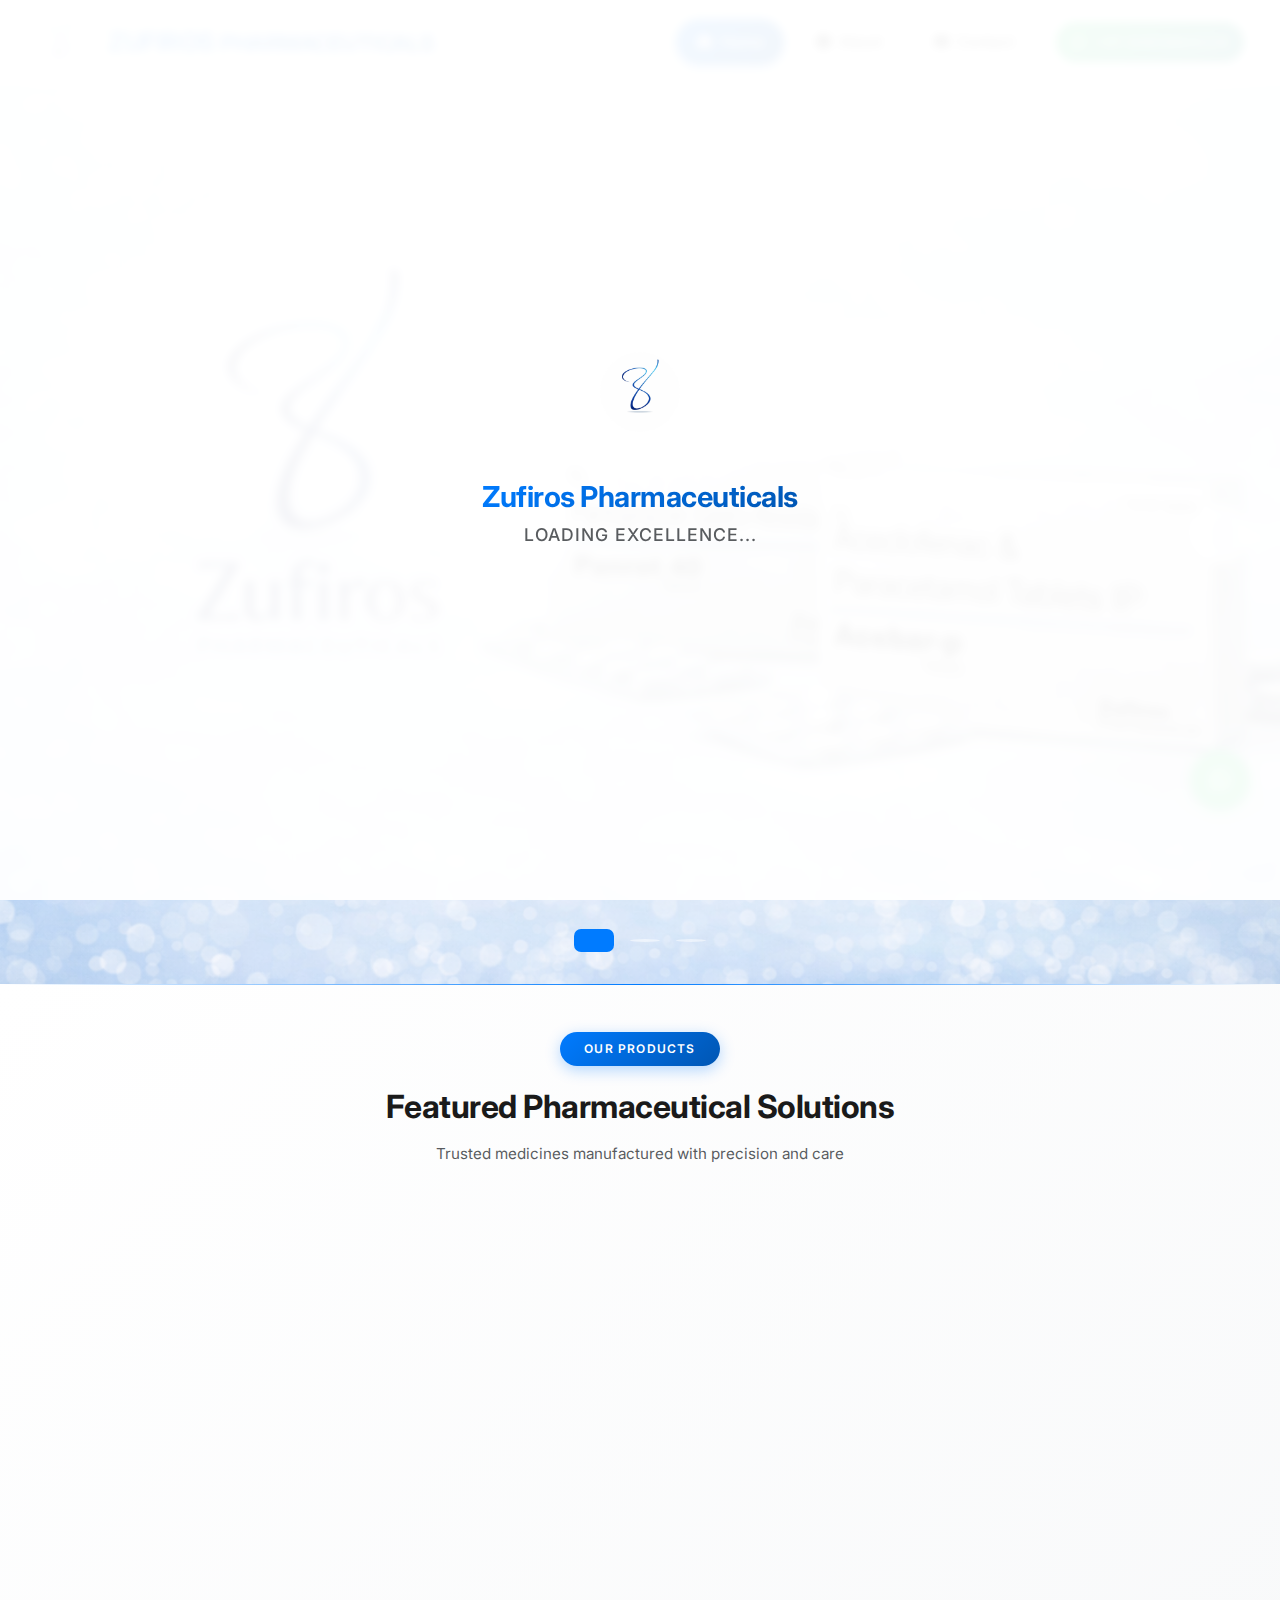
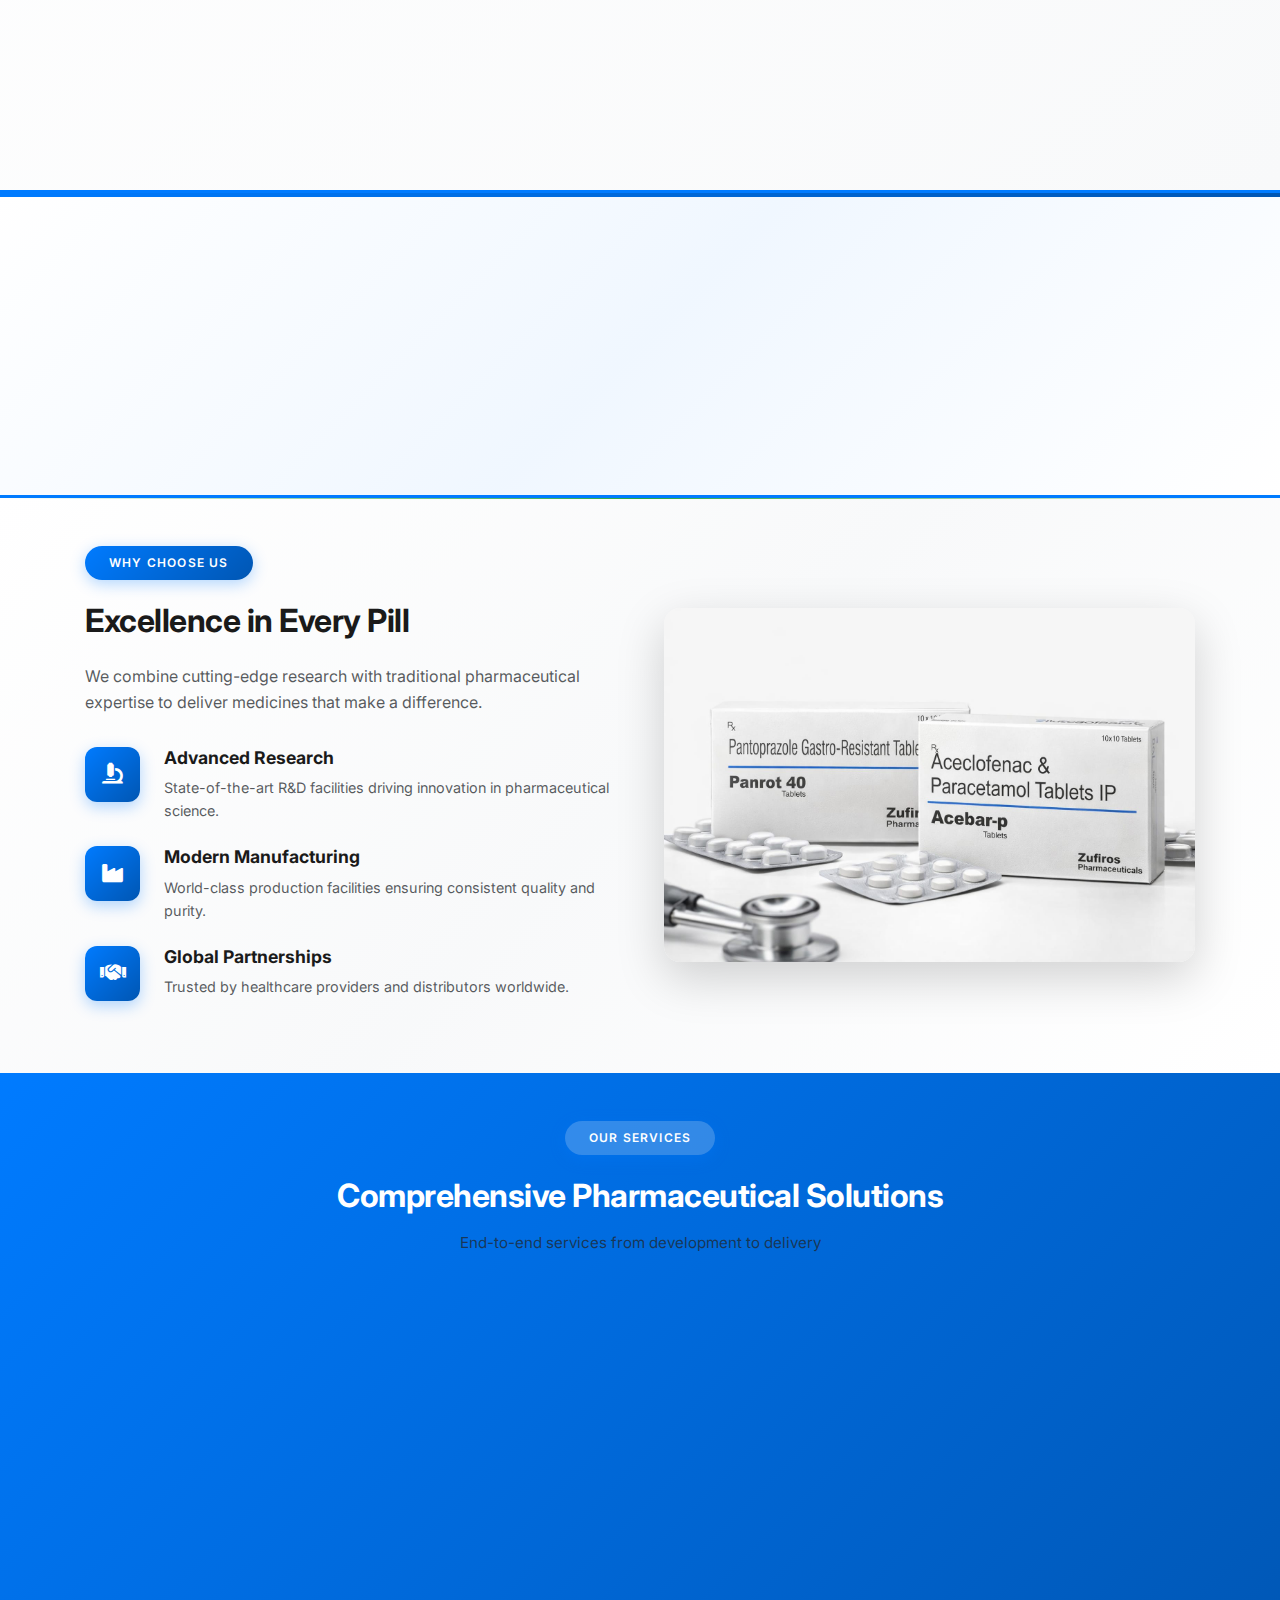
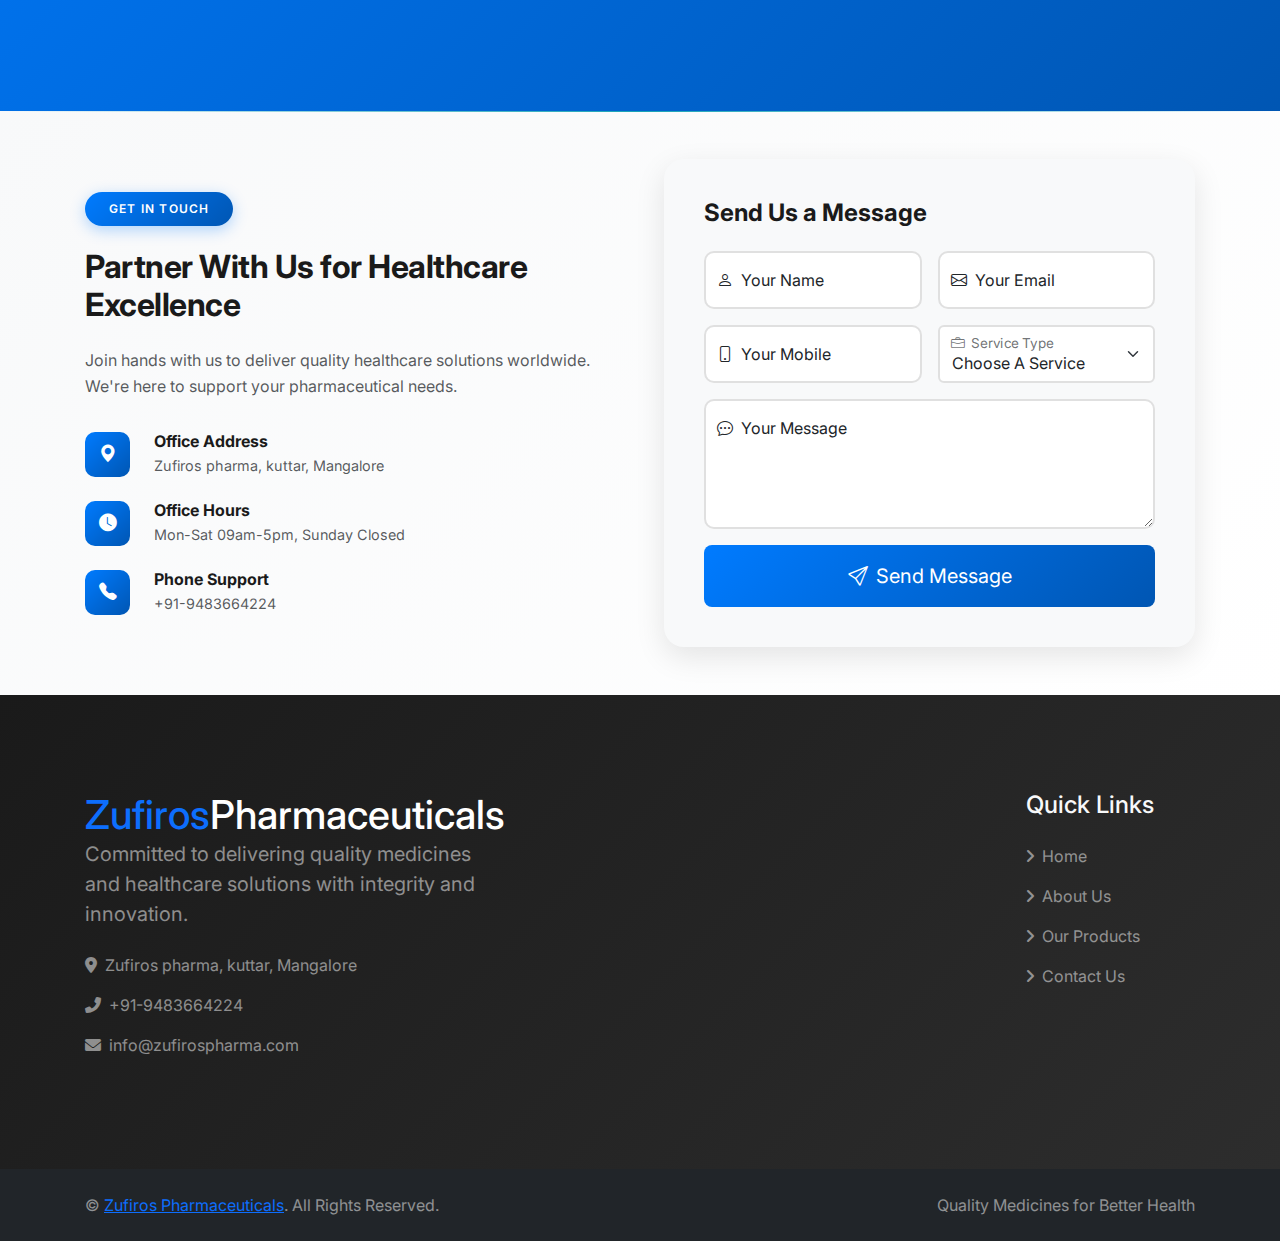
<file: index.html>
<!DOCTYPE html>
<html lang="en">

<head>
  <meta charset="UTF-8">
  <title>Zufiros Pharmaceuticals | Quality Medicines</title>
  <meta name="viewport" content="width=device-width, initial-scale=1">
  <meta name="description"
    content="Zufiros Pharmaceuticals - Your trusted partner for high-quality, affordable medicines. Featuring Zuficlav 625, Acebar-P, and Panrot 40. Committed to global health standards.">
  <meta name="keywords"
    content="pharmaceuticals, medicines, healthcare, quality, innovation, Zuficlav, Acebar-P, Panrot 40, buy medicines, pharma company india">

  <link href="https://fonts.googleapis.com/css2?family=Inter:wght@400;500;600;700&display=swap" rel="stylesheet">
  <link rel="stylesheet" href="https://cdnjs.cloudflare.com/ajax/libs/font-awesome/6.0.0/css/all.min.css">
  <link rel="stylesheet" href="https://cdn.jsdelivr.net/npm/bootstrap-icons@1.10.4/font/bootstrap-icons.css">
  <link href="https://cdn.jsdelivr.net/npm/bootstrap@5.3.2/dist/css/bootstrap.min.css" rel="stylesheet">
  <link rel="stylesheet" href="css/style.css">
  <link rel="icon" href="images/img1.jpg" type="image/x-icon">
</head>

<body>

  <!-- Loading Spinner -->
  <div id="loading-spinner" class="loading-overlay">
    <div class="spinner-container">
      <img src="images/img1.jpg" alt="Zufiros Logo" class="spinner-logo">

      <div class="mt-3">
        <h5 class="text-primary">Zufiros Pharmaceuticals</h5>
        <small class="text-muted">Loading excellence...</small>
      </div>
    </div>
  </div>

  <div id="header-placeholder"></div>

  <!-- HERO CAROUSEL -->
  <div id="heroCarousel" class="carousel slide carousel-fade" data-bs-ride="carousel" data-bs-interval="5000">
    <div class="carousel-indicators">
      <button type="button" data-bs-target="#heroCarousel" data-bs-slide-to="0" class="active" aria-current="true"
        aria-label="Slide 1"></button>
      <button type="button" data-bs-target="#heroCarousel" data-bs-slide-to="1" aria-label="Slide 2"></button>
      <button type="button" data-bs-target="#heroCarousel" data-bs-slide-to="2" aria-label="Slide 3"></button>
    </div>
    <div class="carousel-inner">
      <div class="carousel-item active">
        <img src="images/IM5.png" class="d-block w-100 carousel-image" alt="Quality Medicines">
      </div>
      <div class="carousel-item">
        <img src="images/img22.jpeg" class="d-block w-100 carousel-image" alt="Healthcare Excellence">
      </div>
      <div class="carousel-item">
        <img src="images/imgpanrot.jpeg" class="d-block w-100 carousel-image" alt="Patient Care">
      </div>
    </div>
    <button class="carousel-control-prev" type="button" data-bs-target="#heroCarousel" data-bs-slide="prev">
      <span class="carousel-control-prev-icon" aria-hidden="true"></span>
      <span class="visually-hidden">Previous</span>
    </button>
    <button class="carousel-control-next" type="button" data-bs-target="#heroCarousel" data-bs-slide="next">
      <span class="carousel-control-next-icon" aria-hidden="true"></span>
      <span class="visually-hidden">Next</span>
    </button>
  </div>

  <!-- PRODUCTS -->
  <section id="products" class="products-section py-5">
    <div class="container">
      <div class="section-header text-center mb-5">
        <span class="section-badge">Our Products</span>
        <h2 class="section-title fw-bold mt-3 mb-3">Featured Pharmaceutical Solutions</h2>
        <p class="section-subtitle text-muted">Trusted medicines manufactured with precision and care</p>
      </div>

      <div class="row g-4">
        <div class="col-lg-4 col-md-6">
          <div class="product-card-modern h-100">
            <div class="product-image-wrapper">
              <img src="images/img22.jpeg" class="product-image" alt="Zuficlav 625">
              <div class="product-overlay">
                <span class="product-badge">Best Seller</span>
              </div>
            </div>
            <div class="product-content">
              <h5 class="product-title fw-bold">Zuficlav 625</h5>
              <p class="product-subtitle text-muted">Amoxicillin & Potassium Clavulanate</p>
              <div class="product-features">
                <span class="feature-tag"><i class="fas fa-check-circle me-1"></i>Antibiotic</span>
                <span class="feature-tag"><i class="fas fa-check-circle me-1"></i>WHO-GMP</span>
              </div>
              <a href="about.html#zuficlav" class="product-btn">Learn More <i class="fas fa-arrow-right ms-2"></i></a>
            </div>
          </div>
        </div>

        <div class="col-lg-4 col-md-6">
          <div class="product-card-modern h-100">
            <div class="product-image-wrapper">
              <img src="images/img11.jpeg" class="product-image" alt="Acebar P">
              <div class="product-overlay">
                <span class="product-badge">Popular</span>
              </div>
            </div>
            <div class="product-content">
              <h5 class="product-title fw-bold">Acebar P</h5>
              <p class="product-subtitle text-muted">Aceclofenac & Paracetamol</p>
              <div class="product-features">
                <span class="feature-tag"><i class="fas fa-check-circle me-1"></i>Pain Relief</span>
                <span class="feature-tag"><i class="fas fa-check-circle me-1"></i>Quality Assured</span>
              </div>
              <a href="about.html#acebar" class="product-btn">Learn More <i class="fas fa-arrow-right ms-2"></i></a>
            </div>
          </div>
        </div>

        <div class="col-lg-4 col-md-6">
          <div class="product-card-modern h-100">
            <div class="product-image-wrapper">
              <img src="images/imgpanrot.jpeg" class="product-image" alt="Panrot 40">
              <div class="product-overlay">
                <span class="product-badge">New</span>
              </div>
            </div>
            <div class="product-content">
              <h5 class="product-title fw-bold">Panrot 40</h5>
              <p class="product-subtitle text-muted">Pantoprazole</p>
              <div class="product-features">
                <span class="feature-tag"><i class="fas fa-check-circle me-1"></i>Gastric Care</span>
                <span class="feature-tag"><i class="fas fa-check-circle me-1"></i>Certified</span>
              </div>
              <a href="about.html#panrot" class="product-btn">Learn More <i class="fas fa-arrow-right ms-2"></i></a>
            </div>
          </div>
        </div>
      </div>
    </div>
  </section>

  <!-- TRUST STRIP -->
  <section id="trust" class="trust-strip py-5">
    <div class="container">
      <div class="row text-center g-4">
        <div class="col-md-4 col-sm-6">
          <div class="trust-item">
            <div class="trust-icon-wrapper">
              <i class="fas fa-certificate trust-icon"></i>
            </div>
            <h5 class="fw-bold mt-3 mb-2">WHO-GMP Standards</h5>
            <p class="text-muted mb-0">Global compliance & certification</p>
          </div>
        </div>
        <div class="col-md-4 col-sm-6">
          <div class="trust-item">
            <div class="trust-icon-wrapper">
              <i class="fas fa-shield-alt trust-icon"></i>
            </div>
            <h5 class="fw-bold mt-3 mb-2">Quality Assurance</h5>
            <p class="text-muted mb-0">Multi-level testing & validation</p>
          </div>
        </div>
        <div class="col-md-4 col-sm-6">
          <div class="trust-item">
            <div class="trust-icon-wrapper">
              <i class="fas fa-heartbeat trust-icon"></i>
            </div>
            <h5 class="fw-bold mt-3 mb-2">Patient Safety</h5>
            <p class="text-muted mb-0">Ethical practices & care</p>
          </div>
        </div>
      </div>
    </div>
  </section>




  <!-- WHY CHOOSE US -->
  <section class="why-choose-section py-5">
    <div class="container">
      <div class="row g-5 align-items-center">
        <div class="col-lg-6">
          <span class="section-badge">Why Choose Us</span>
          <h2 class="section-title fw-bold mt-3 mb-4">Excellence in Every Pill</h2>
          <p class="lead text-muted mb-4">We combine cutting-edge research with traditional pharmaceutical expertise to
            deliver medicines that make a difference.</p>

          <div class="feature-list">
            <div class="feature-item mb-4">
              <div class="feature-icon">
                <i class="fas fa-microscope"></i>
              </div>
              <div class="feature-content">
                <h5 class="fw-bold mb-2">Advanced Research</h5>
                <p class="text-muted mb-0">State-of-the-art R&D facilities driving innovation in pharmaceutical science.
                </p>
              </div>
            </div>

            <div class="feature-item mb-4">
              <div class="feature-icon">
                <i class="fas fa-industry"></i>
              </div>
              <div class="feature-content">
                <h5 class="fw-bold mb-2">Modern Manufacturing</h5>
                <p class="text-muted mb-0">World-class production facilities ensuring consistent quality and purity.</p>
              </div>
            </div>

            <div class="feature-item mb-4">
              <div class="feature-icon">
                <i class="fas fa-handshake"></i>
              </div>
              <div class="feature-content">
                <h5 class="fw-bold mb-2">Global Partnerships</h5>
                <p class="text-muted mb-0">Trusted by healthcare providers and distributors worldwide.</p>
              </div>
            </div>
          </div>
        </div>

        <div class="col-lg-6">
          <div class="why-choose-image">
            <img src="images/img4.jpeg" alt="Why Choose Us" class="img-fluid rounded-4 shadow-lg">

          </div>
        </div>
      </div>
    </div>
  </section>

  <!-- SERVICES -->
  <section id="services" class="services-section py-5">
    <div class="container">
      <div class="section-header text-center mb-5">
        <span class="section-badge">Our Services</span>
        <h2 class="section-title fw-bold mt-3 mb-3">Comprehensive Pharmaceutical Solutions</h2>
        <p class="section-subtitle text-muted">End-to-end services from development to delivery</p>
      </div>
      <div class="row g-4">
        <div class="col-lg-3 col-md-6">
          <div class="service-card-modern">
            <div class="service-icon-wrapper">
              <i class="bi bi-capsule-pill"></i>
            </div>
            <h5 class="service-title fw-bold mt-4 mb-3">Product Development</h5>
            <p class="service-description text-muted mb-4">Innovative formulation and drug development services with
              cutting-edge research.</p>
            <a class="service-link" href="about.html">Learn More <i class="bi bi-arrow-right ms-2"></i></a>
          </div>
        </div>
        <div class="col-lg-3 col-md-6">
          <div class="service-card-modern">
            <div class="service-icon-wrapper">
              <i class="bi bi-shield-check"></i>
            </div>
            <h5 class="service-title fw-bold mt-4 mb-3">Quality Assurance</h5>
            <p class="service-description text-muted mb-4">Rigorous testing and compliance with international quality
              standards.</p>
            <a class="service-link" href="about.html">Learn More <i class="bi bi-arrow-right ms-2"></i></a>
          </div>
        </div>
        <div class="col-lg-3 col-md-6">
          <div class="service-card-modern">
            <div class="service-icon-wrapper">
              <i class="bi bi-truck"></i>
            </div>
            <h5 class="service-title fw-bold mt-4 mb-3">Global Distribution</h5>
            <p class="service-description text-muted mb-4">Reliable supply chain and worldwide distribution network.</p>
            <a class="service-link" href="contact.html">Learn More <i class="bi bi-arrow-right ms-2"></i></a>
          </div>
        </div>
        <div class="col-lg-3 col-md-6">
          <div class="service-card-modern">
            <div class="service-icon-wrapper">
              <i class="bi bi-headset"></i>
            </div>
            <h5 class="service-title fw-bold mt-4 mb-3">24/7 Support</h5>
            <p class="service-description text-muted mb-4">Round-the-clock support for healthcare professionals and
              partners.</p>
            <a class="service-link" href="contact.html">Learn More <i class="bi bi-arrow-right ms-2"></i></a>
          </div>
        </div>
      </div>
    </div>
  </section>

  <!-- CONTACT SECTION -->
  <section class="contact-section py-5">
    <div class="container">
      <div class="row g-5 align-items-center">
        <div class="col-lg-6">
          <span class="section-badge">Get In Touch</span>
          <h2 class="section-title fw-bold mt-3 mb-4">Partner With Us for Healthcare Excellence</h2>
          <p class="lead text-muted mb-4">Join hands with us to deliver quality healthcare solutions worldwide. We're
            here to support your pharmaceutical needs.</p>

          <div class="contact-info-list">
            <div class="contact-info-item mb-4">
              <div class="contact-icon-wrapper">
                <i class="bi bi-geo-alt-fill"></i>
              </div>
              <div class="contact-info-content">
                <h6 class="fw-bold mb-1">Office Address</h6>
                <p class="text-muted mb-0">Zufiros pharma, kuttar, Mangalore</p>
              </div>
            </div>

            <div class="contact-info-item mb-4">
              <div class="contact-icon-wrapper">
                <i class="bi bi-clock-fill"></i>
              </div>
              <div class="contact-info-content">
                <h6 class="fw-bold mb-1">Office Hours</h6>
                <p class="text-muted mb-0">Mon-Sat 09am-5pm, Sunday Closed</p>
              </div>
            </div>

            <div class="contact-info-item">
              <div class="contact-icon-wrapper">
                <i class="bi bi-telephone-fill"></i>
              </div>
              <div class="contact-info-content">
                <h6 class="fw-bold mb-1">Phone Support</h6>
                <p class="text-muted mb-0">+91-9483664224</p>
              </div>
            </div>
          </div>
        </div>

        <div class="col-lg-6">
          <div class="contact-form-wrapper">
            <h3 class="fw-bold mb-4">Send Us a Message</h3>
            <form id="contactFormMain" class="contact-form">
              <div class="row g-3">
                <div class="col-md-6">
                  <div class="form-floating">
                    <input type="text" class="form-control" id="name" placeholder="Your Name" required>
                    <label for="name"><i class="bi bi-person me-2"></i>Your Name</label>
                  </div>
                </div>
                <div class="col-md-6">
                  <div class="form-floating">
                    <input type="email" class="form-control" id="mail" placeholder="Your Email" required>
                    <label for="mail"><i class="bi bi-envelope me-2"></i>Your Email</label>
                  </div>
                </div>
                <div class="col-md-6">
                  <div class="form-floating">
                    <input type="tel" class="form-control" id="mobile" placeholder="Your Mobile" required>
                    <label for="mobile"><i class="bi bi-phone me-2"></i>Your Mobile</label>
                  </div>
                </div>
                <div class="col-md-6">
                  <div class="form-floating">
                    <select class="form-select" id="service" required>
                      <option value="">Choose A Service</option>
                      <option>Product Inquiry</option>
                      <option>Partnership</option>
                      <option>Support</option>
                      <option>Other</option>
                    </select>
                    <label for="service"><i class="bi bi-briefcase me-2"></i>Service Type</label>
                  </div>
                </div>
                <div class="col-12">
                  <div class="form-floating">
                    <textarea class="form-control" placeholder="Leave a message here" id="message" style="height: 130px"
                      required></textarea>
                    <label for="message"><i class="bi bi-chat-dots me-2"></i>Your Message</label>
                  </div>
                </div>
                <div class="col-12">
                  <button class="btn btn-primary btn-lg w-100 py-3" type="submit">
                    <i class="bi bi-send me-2"></i>Send Message
                  </button>
                </div>
              </div>
            </form>
          </div>
        </div>
      </div>
    </div>
  </section>

  <div id='footer-placeholder'></div>

  <!-- Floating WhatsApp Button -->
  <a href="https://wa.me/919483664224?text=Hello%20Zufiros%20Pharmaceuticals" target="_blank" class="whatsapp-float">
    <i class="fab fa-whatsapp"></i>
  </a>

  <script src='https://cdn.jsdelivr.net/npm/bootstrap@5.3.2/dist/js/bootstrap.bundle.min.js'></script>
  <script src='js/script.js'></script>
</body>

</html>
</file>
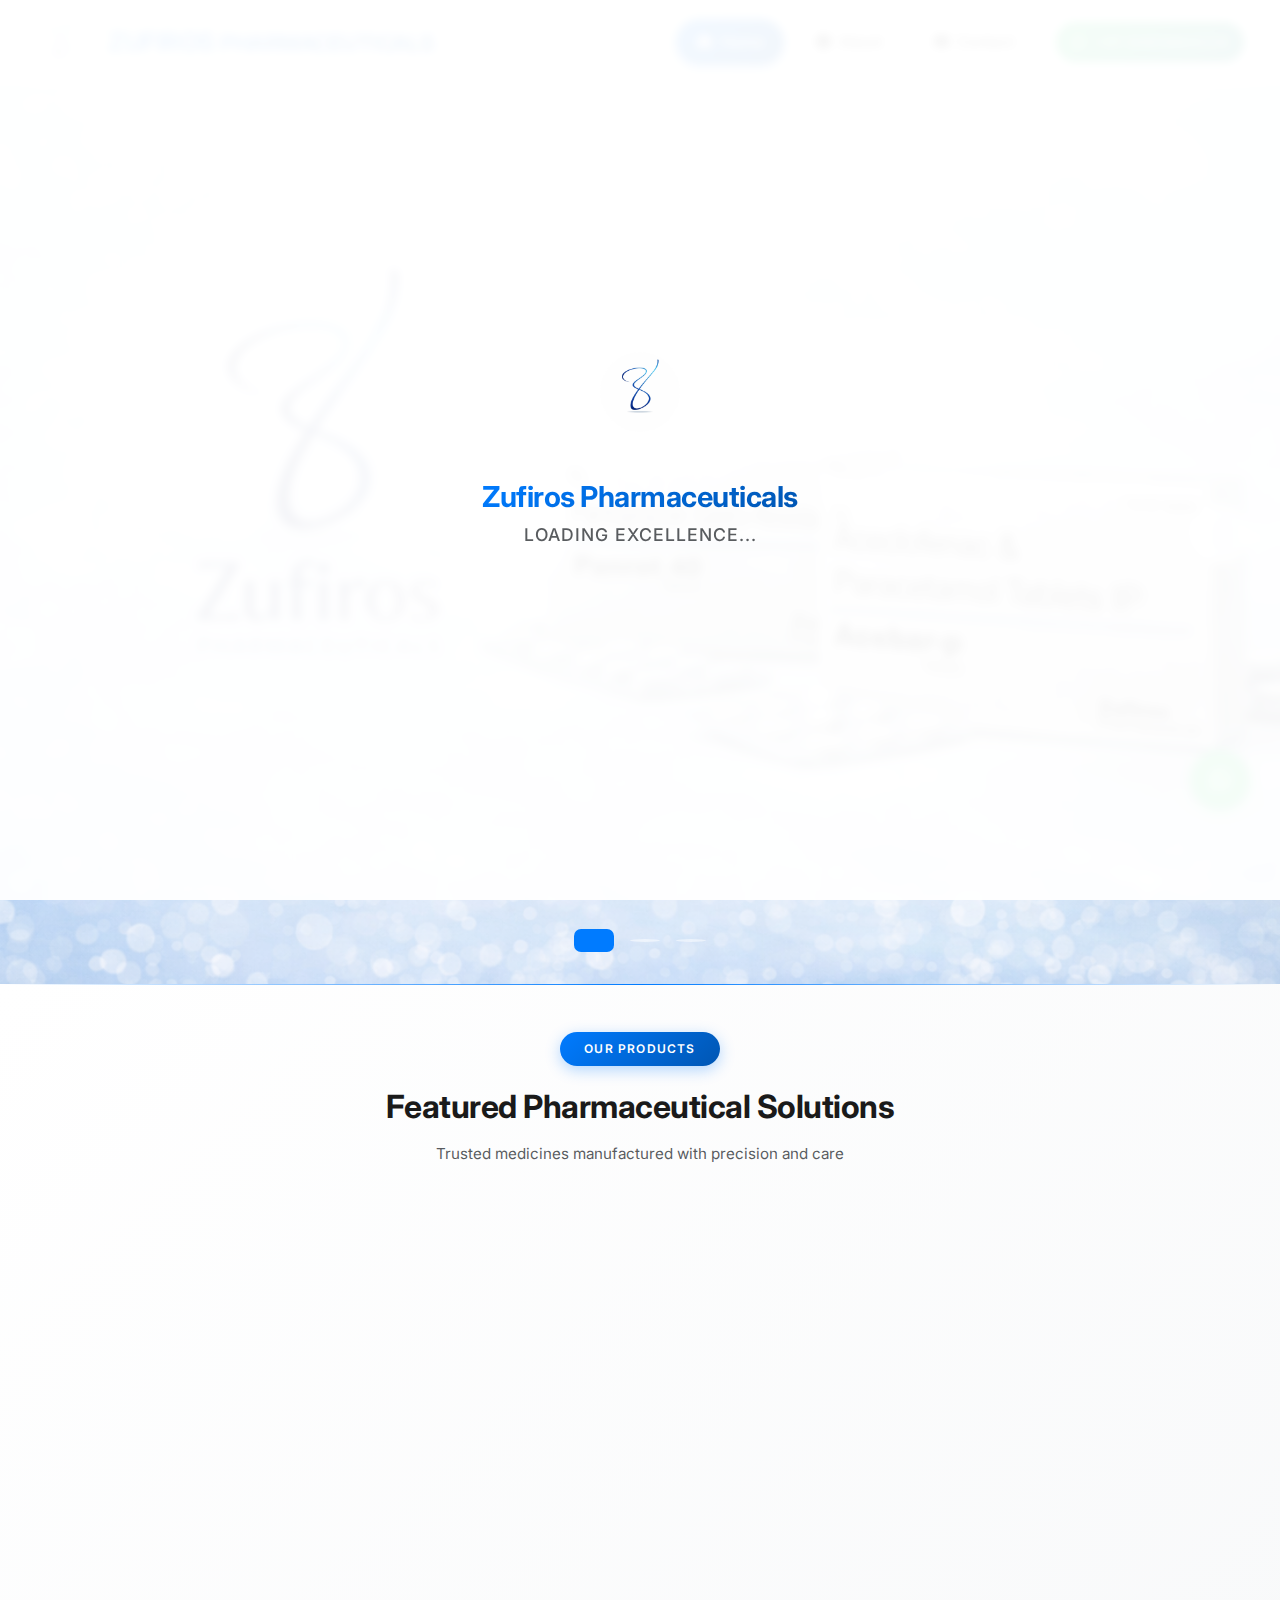
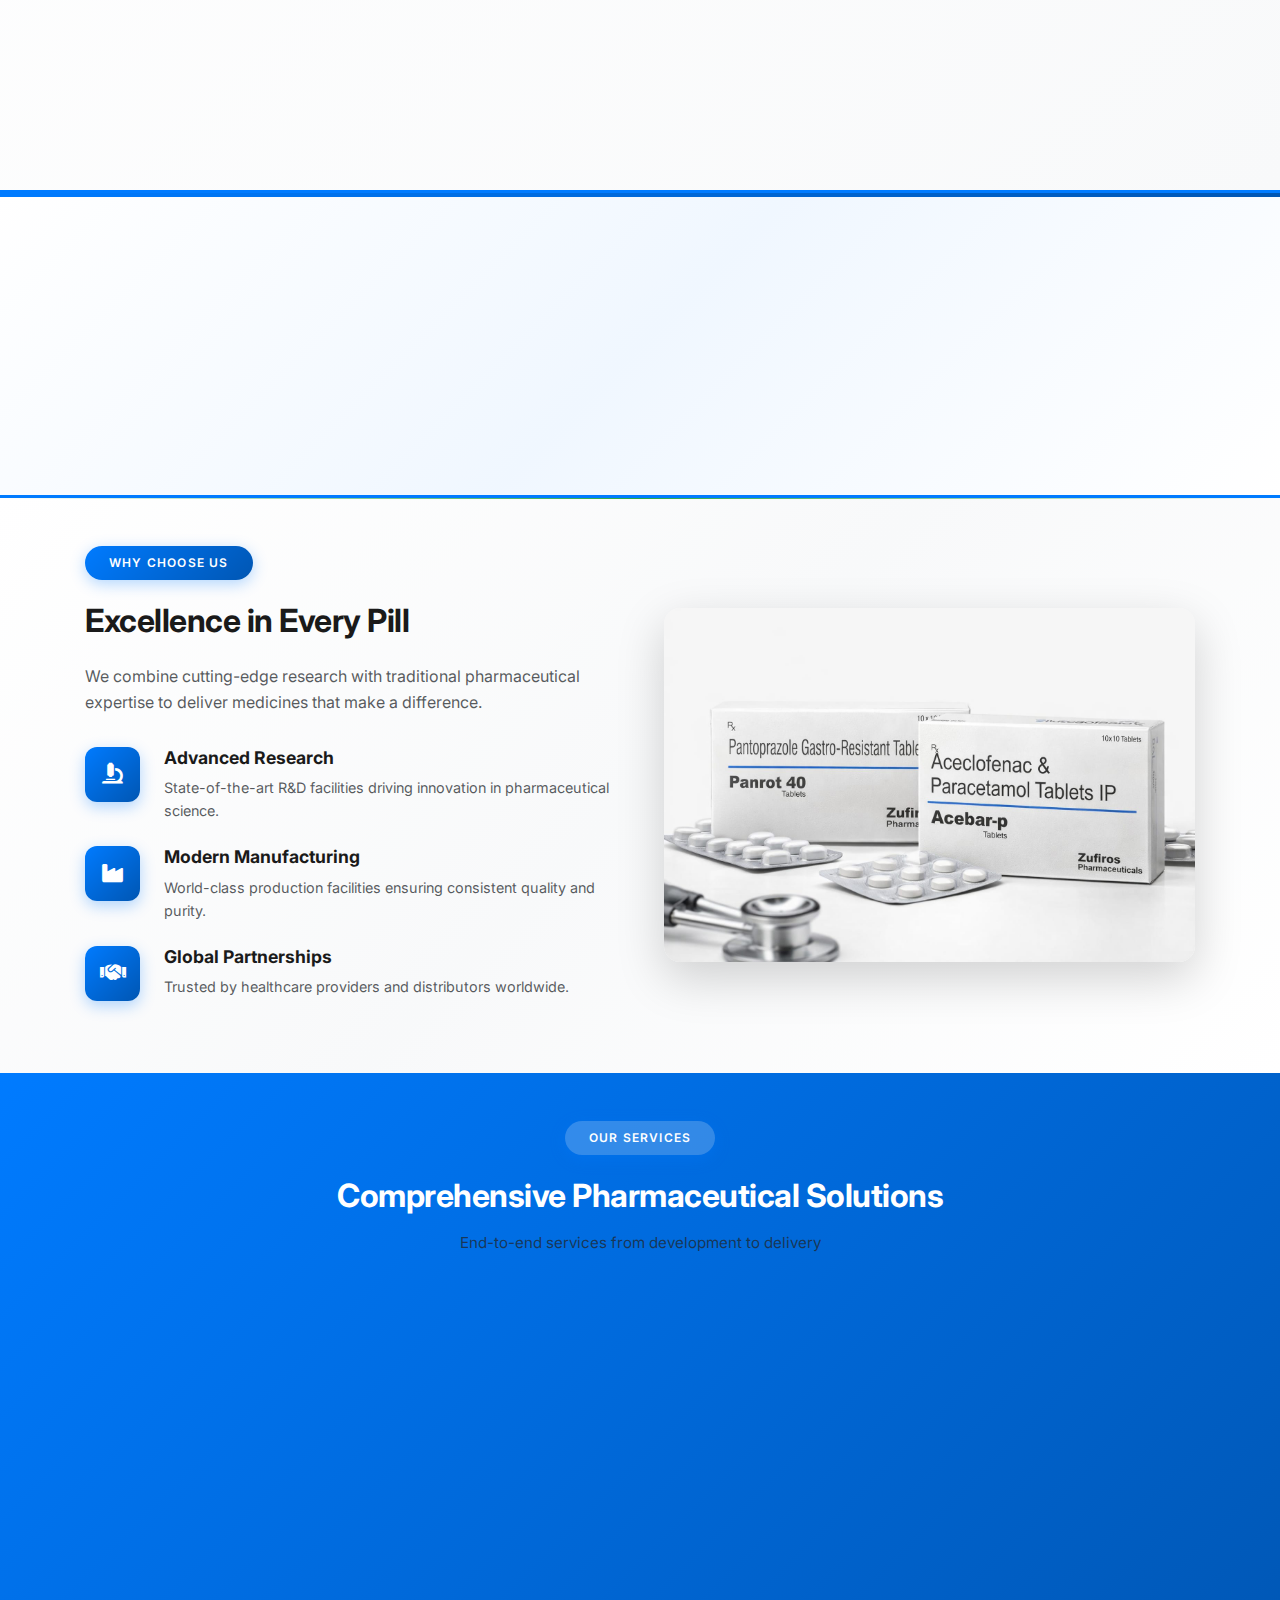
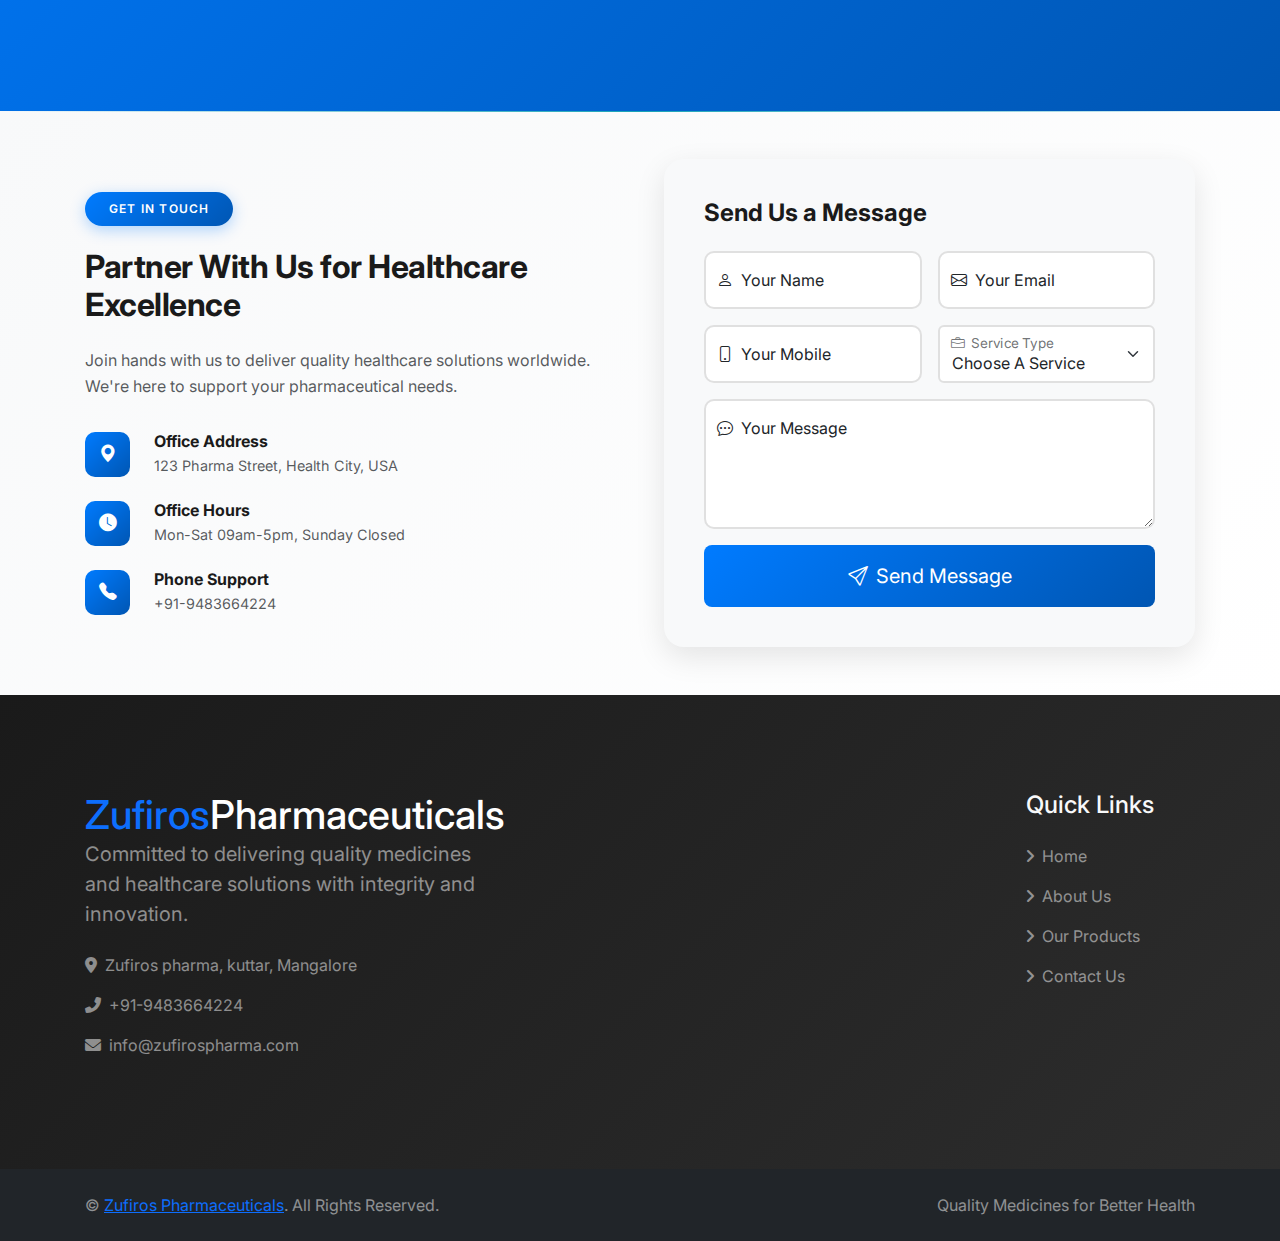
<file: zufiros-pharma/index.html>
<!DOCTYPE html>
<html lang="en">

<head>
  <meta charset="UTF-8">
  <title>Zufiros Pharmaceuticals | Quality Medicines</title>
  <meta name="viewport" content="width=device-width, initial-scale=1">
  <meta name="description"
    content="Zufiros Pharmaceuticals - Your trusted partner for high-quality, affordable medicines. Featuring Zuficlav 625, Acebar-P, and Panrot 40. Committed to global health standards.">
  <meta name="keywords"
    content="pharmaceuticals, medicines, healthcare, quality, innovation, Zuficlav, Acebar-P, Panrot 40, buy medicines, pharma company india">

  <link href="https://fonts.googleapis.com/css2?family=Inter:wght@400;500;600;700&display=swap" rel="stylesheet">
  <link rel="stylesheet" href="https://cdnjs.cloudflare.com/ajax/libs/font-awesome/6.0.0/css/all.min.css">
  <link rel="stylesheet" href="https://cdn.jsdelivr.net/npm/bootstrap-icons@1.10.4/font/bootstrap-icons.css">
  <link href="https://cdn.jsdelivr.net/npm/bootstrap@5.3.2/dist/css/bootstrap.min.css" rel="stylesheet">
  <link rel="stylesheet" href="css/style.css">
  <link rel="icon" href="images/img1.jpg" type="image/x-icon">
</head>

<body>

  <!-- Loading Spinner -->
  <div id="loading-spinner" class="loading-overlay">
    <div class="spinner-container">
      <img src="images/img1.jpg" alt="Zufiros Logo" class="spinner-logo">

      <div class="mt-3">
        <h5 class="text-primary">Zufiros Pharmaceuticals</h5>
        <small class="text-muted">Loading excellence...</small>
      </div>
    </div>
  </div>

  <div id="header-placeholder"></div>

  <!-- HERO CAROUSEL -->
  <div id="heroCarousel" class="carousel slide carousel-fade" data-bs-ride="carousel" data-bs-interval="5000">
    <div class="carousel-indicators">
      <button type="button" data-bs-target="#heroCarousel" data-bs-slide-to="0" class="active" aria-current="true"
        aria-label="Slide 1"></button>
      <button type="button" data-bs-target="#heroCarousel" data-bs-slide-to="1" aria-label="Slide 2"></button>
      <button type="button" data-bs-target="#heroCarousel" data-bs-slide-to="2" aria-label="Slide 3"></button>
    </div>
    <div class="carousel-inner">
      <div class="carousel-item active">
        <img src="images/IM5.png" class="d-block w-100 carousel-image" alt="Quality Medicines">
      </div>
      <div class="carousel-item">
        <img src="images/img22.jpeg" class="d-block w-100 carousel-image" alt="Healthcare Excellence">
      </div>
      <div class="carousel-item">
        <img src="images/imgpanrot.jpeg" class="d-block w-100 carousel-image" alt="Patient Care">
      </div>
    </div>
    <button class="carousel-control-prev" type="button" data-bs-target="#heroCarousel" data-bs-slide="prev">
      <span class="carousel-control-prev-icon" aria-hidden="true"></span>
      <span class="visually-hidden">Previous</span>
    </button>
    <button class="carousel-control-next" type="button" data-bs-target="#heroCarousel" data-bs-slide="next">
      <span class="carousel-control-next-icon" aria-hidden="true"></span>
      <span class="visually-hidden">Next</span>
    </button>
  </div>

  <!-- PRODUCTS -->
  <section id="products" class="products-section py-5">
    <div class="container">
      <div class="section-header text-center mb-5">
        <span class="section-badge">Our Products</span>
        <h2 class="section-title fw-bold mt-3 mb-3">Featured Pharmaceutical Solutions</h2>
        <p class="section-subtitle text-muted">Trusted medicines manufactured with precision and care</p>
      </div>

      <div class="row g-4">
        <div class="col-lg-4 col-md-6">
          <div class="product-card-modern h-100">
            <div class="product-image-wrapper">
              <img src="images/img22.jpeg" class="product-image" alt="Zuficlav 625">
              <div class="product-overlay">
                <span class="product-badge">Best Seller</span>
              </div>
            </div>
            <div class="product-content">
              <h5 class="product-title fw-bold">Zuficlav 625</h5>
              <p class="product-subtitle text-muted">Amoxicillin & Potassium Clavulanate</p>
              <div class="product-features">
                <span class="feature-tag"><i class="fas fa-check-circle me-1"></i>Antibiotic</span>
                <span class="feature-tag"><i class="fas fa-check-circle me-1"></i>WHO-GMP</span>
              </div>
              <a href="about.html#zuficlav" class="product-btn">Learn More <i class="fas fa-arrow-right ms-2"></i></a>
            </div>
          </div>
        </div>

        <div class="col-lg-4 col-md-6">
          <div class="product-card-modern h-100">
            <div class="product-image-wrapper">
              <img src="images/img11.jpeg" class="product-image" alt="Acebar P">
              <div class="product-overlay">
                <span class="product-badge">Popular</span>
              </div>
            </div>
            <div class="product-content">
              <h5 class="product-title fw-bold">Acebar P</h5>
              <p class="product-subtitle text-muted">Aceclofenac & Paracetamol</p>
              <div class="product-features">
                <span class="feature-tag"><i class="fas fa-check-circle me-1"></i>Pain Relief</span>
                <span class="feature-tag"><i class="fas fa-check-circle me-1"></i>Quality Assured</span>
              </div>
              <a href="about.html#acebar" class="product-btn">Learn More <i class="fas fa-arrow-right ms-2"></i></a>
            </div>
          </div>
        </div>

        <div class="col-lg-4 col-md-6">
          <div class="product-card-modern h-100">
            <div class="product-image-wrapper">
              <img src="images/imgpanrot.jpeg" class="product-image" alt="Panrot 40">
              <div class="product-overlay">
                <span class="product-badge">New</span>
              </div>
            </div>
            <div class="product-content">
              <h5 class="product-title fw-bold">Panrot 40</h5>
              <p class="product-subtitle text-muted">Pantoprazole</p>
              <div class="product-features">
                <span class="feature-tag"><i class="fas fa-check-circle me-1"></i>Gastric Care</span>
                <span class="feature-tag"><i class="fas fa-check-circle me-1"></i>Certified</span>
              </div>
              <a href="about.html#panrot" class="product-btn">Learn More <i class="fas fa-arrow-right ms-2"></i></a>
            </div>
          </div>
        </div>
      </div>
    </div>
  </section>

  <!-- TRUST STRIP -->
  <section id="trust" class="trust-strip py-5">
    <div class="container">
      <div class="row text-center g-4">
        <div class="col-md-4 col-sm-6">
          <div class="trust-item">
            <div class="trust-icon-wrapper">
              <i class="fas fa-certificate trust-icon"></i>
            </div>
            <h5 class="fw-bold mt-3 mb-2">WHO-GMP Standards</h5>
            <p class="text-muted mb-0">Global compliance & certification</p>
          </div>
        </div>
        <div class="col-md-4 col-sm-6">
          <div class="trust-item">
            <div class="trust-icon-wrapper">
              <i class="fas fa-shield-alt trust-icon"></i>
            </div>
            <h5 class="fw-bold mt-3 mb-2">Quality Assurance</h5>
            <p class="text-muted mb-0">Multi-level testing & validation</p>
          </div>
        </div>
        <div class="col-md-4 col-sm-6">
          <div class="trust-item">
            <div class="trust-icon-wrapper">
              <i class="fas fa-heartbeat trust-icon"></i>
            </div>
            <h5 class="fw-bold mt-3 mb-2">Patient Safety</h5>
            <p class="text-muted mb-0">Ethical practices & care</p>
          </div>
        </div>
      </div>
    </div>
  </section>




  <!-- WHY CHOOSE US -->
  <section class="why-choose-section py-5">
    <div class="container">
      <div class="row g-5 align-items-center">
        <div class="col-lg-6">
          <span class="section-badge">Why Choose Us</span>
          <h2 class="section-title fw-bold mt-3 mb-4">Excellence in Every Pill</h2>
          <p class="lead text-muted mb-4">We combine cutting-edge research with traditional pharmaceutical expertise to
            deliver medicines that make a difference.</p>

          <div class="feature-list">
            <div class="feature-item mb-4">
              <div class="feature-icon">
                <i class="fas fa-microscope"></i>
              </div>
              <div class="feature-content">
                <h5 class="fw-bold mb-2">Advanced Research</h5>
                <p class="text-muted mb-0">State-of-the-art R&D facilities driving innovation in pharmaceutical science.
                </p>
              </div>
            </div>

            <div class="feature-item mb-4">
              <div class="feature-icon">
                <i class="fas fa-industry"></i>
              </div>
              <div class="feature-content">
                <h5 class="fw-bold mb-2">Modern Manufacturing</h5>
                <p class="text-muted mb-0">World-class production facilities ensuring consistent quality and purity.</p>
              </div>
            </div>

            <div class="feature-item mb-4">
              <div class="feature-icon">
                <i class="fas fa-handshake"></i>
              </div>
              <div class="feature-content">
                <h5 class="fw-bold mb-2">Global Partnerships</h5>
                <p class="text-muted mb-0">Trusted by healthcare providers and distributors worldwide.</p>
              </div>
            </div>
          </div>
        </div>

        <div class="col-lg-6">
          <div class="why-choose-image">
            <img src="images/img4.jpeg" alt="Why Choose Us" class="img-fluid rounded-4 shadow-lg">

          </div>
        </div>
      </div>
    </div>
  </section>

  <!-- SERVICES -->
  <section id="services" class="services-section py-5">
    <div class="container">
      <div class="section-header text-center mb-5">
        <span class="section-badge">Our Services</span>
        <h2 class="section-title fw-bold mt-3 mb-3">Comprehensive Pharmaceutical Solutions</h2>
        <p class="section-subtitle text-muted">End-to-end services from development to delivery</p>
      </div>
      <div class="row g-4">
        <div class="col-lg-3 col-md-6">
          <div class="service-card-modern">
            <div class="service-icon-wrapper">
              <i class="bi bi-capsule-pill"></i>
            </div>
            <h5 class="service-title fw-bold mt-4 mb-3">Product Development</h5>
            <p class="service-description text-muted mb-4">Innovative formulation and drug development services with
              cutting-edge research.</p>
            <a class="service-link" href="about.html">Learn More <i class="bi bi-arrow-right ms-2"></i></a>
          </div>
        </div>
        <div class="col-lg-3 col-md-6">
          <div class="service-card-modern">
            <div class="service-icon-wrapper">
              <i class="bi bi-shield-check"></i>
            </div>
            <h5 class="service-title fw-bold mt-4 mb-3">Quality Assurance</h5>
            <p class="service-description text-muted mb-4">Rigorous testing and compliance with international quality
              standards.</p>
            <a class="service-link" href="about.html">Learn More <i class="bi bi-arrow-right ms-2"></i></a>
          </div>
        </div>
        <div class="col-lg-3 col-md-6">
          <div class="service-card-modern">
            <div class="service-icon-wrapper">
              <i class="bi bi-truck"></i>
            </div>
            <h5 class="service-title fw-bold mt-4 mb-3">Global Distribution</h5>
            <p class="service-description text-muted mb-4">Reliable supply chain and worldwide distribution network.</p>
            <a class="service-link" href="contact.html">Learn More <i class="bi bi-arrow-right ms-2"></i></a>
          </div>
        </div>
        <div class="col-lg-3 col-md-6">
          <div class="service-card-modern">
            <div class="service-icon-wrapper">
              <i class="bi bi-headset"></i>
            </div>
            <h5 class="service-title fw-bold mt-4 mb-3">24/7 Support</h5>
            <p class="service-description text-muted mb-4">Round-the-clock support for healthcare professionals and
              partners.</p>
            <a class="service-link" href="contact.html">Learn More <i class="bi bi-arrow-right ms-2"></i></a>
          </div>
        </div>
      </div>
    </div>
  </section>

  <!-- CONTACT SECTION -->
  <section class="contact-section py-5">
    <div class="container">
      <div class="row g-5 align-items-center">
        <div class="col-lg-6">
          <span class="section-badge">Get In Touch</span>
          <h2 class="section-title fw-bold mt-3 mb-4">Partner With Us for Healthcare Excellence</h2>
          <p class="lead text-muted mb-4">Join hands with us to deliver quality healthcare solutions worldwide. We're
            here to support your pharmaceutical needs.</p>

          <div class="contact-info-list">
            <div class="contact-info-item mb-4">
              <div class="contact-icon-wrapper">
                <i class="bi bi-geo-alt-fill"></i>
              </div>
              <div class="contact-info-content">
                <h6 class="fw-bold mb-1">Office Address</h6>
                <p class="text-muted mb-0">123 Pharma Street, Health City, USA</p>
              </div>
            </div>

            <div class="contact-info-item mb-4">
              <div class="contact-icon-wrapper">
                <i class="bi bi-clock-fill"></i>
              </div>
              <div class="contact-info-content">
                <h6 class="fw-bold mb-1">Office Hours</h6>
                <p class="text-muted mb-0">Mon-Sat 09am-5pm, Sunday Closed</p>
              </div>
            </div>

            <div class="contact-info-item">
              <div class="contact-icon-wrapper">
                <i class="bi bi-telephone-fill"></i>
              </div>
              <div class="contact-info-content">
                <h6 class="fw-bold mb-1">Phone Support</h6>
                <p class="text-muted mb-0">+91-9483664224</p>
              </div>
            </div>
          </div>
        </div>

        <div class="col-lg-6">
          <div class="contact-form-wrapper">
            <h3 class="fw-bold mb-4">Send Us a Message</h3>
            <form id="contactFormMain" class="contact-form">
              <div class="row g-3">
                <div class="col-md-6">
                  <div class="form-floating">
                    <input type="text" class="form-control" id="name" placeholder="Your Name" required>
                    <label for="name"><i class="bi bi-person me-2"></i>Your Name</label>
                  </div>
                </div>
                <div class="col-md-6">
                  <div class="form-floating">
                    <input type="email" class="form-control" id="mail" placeholder="Your Email" required>
                    <label for="mail"><i class="bi bi-envelope me-2"></i>Your Email</label>
                  </div>
                </div>
                <div class="col-md-6">
                  <div class="form-floating">
                    <input type="tel" class="form-control" id="mobile" placeholder="Your Mobile" required>
                    <label for="mobile"><i class="bi bi-phone me-2"></i>Your Mobile</label>
                  </div>
                </div>
                <div class="col-md-6">
                  <div class="form-floating">
                    <select class="form-select" id="service" required>
                      <option value="">Choose A Service</option>
                      <option>Product Inquiry</option>
                      <option>Partnership</option>
                      <option>Support</option>
                      <option>Other</option>
                    </select>
                    <label for="service"><i class="bi bi-briefcase me-2"></i>Service Type</label>
                  </div>
                </div>
                <div class="col-12">
                  <div class="form-floating">
                    <textarea class="form-control" placeholder="Leave a message here" id="message" style="height: 130px"
                      required></textarea>
                    <label for="message"><i class="bi bi-chat-dots me-2"></i>Your Message</label>
                  </div>
                </div>
                <div class="col-12">
                  <button class="btn btn-primary btn-lg w-100 py-3" type="submit">
                    <i class="bi bi-send me-2"></i>Send Message
                  </button>
                </div>
              </div>
            </form>
          </div>
        </div>
      </div>
    </div>
  </section>

  <div id='footer-placeholder'></div>

  <!-- Floating WhatsApp Button -->
  <a href="https://wa.me/919483664224?text=Hello%20Zufiros%20Pharmaceuticals" target="_blank" class="whatsapp-float">
    <i class="fab fa-whatsapp"></i>
  </a>

  <script src='https://cdn.jsdelivr.net/npm/bootstrap@5.3.2/dist/js/bootstrap.bundle.min.js'></script>
  <script src='js/script.js'></script>
</body>

</html>
</file>
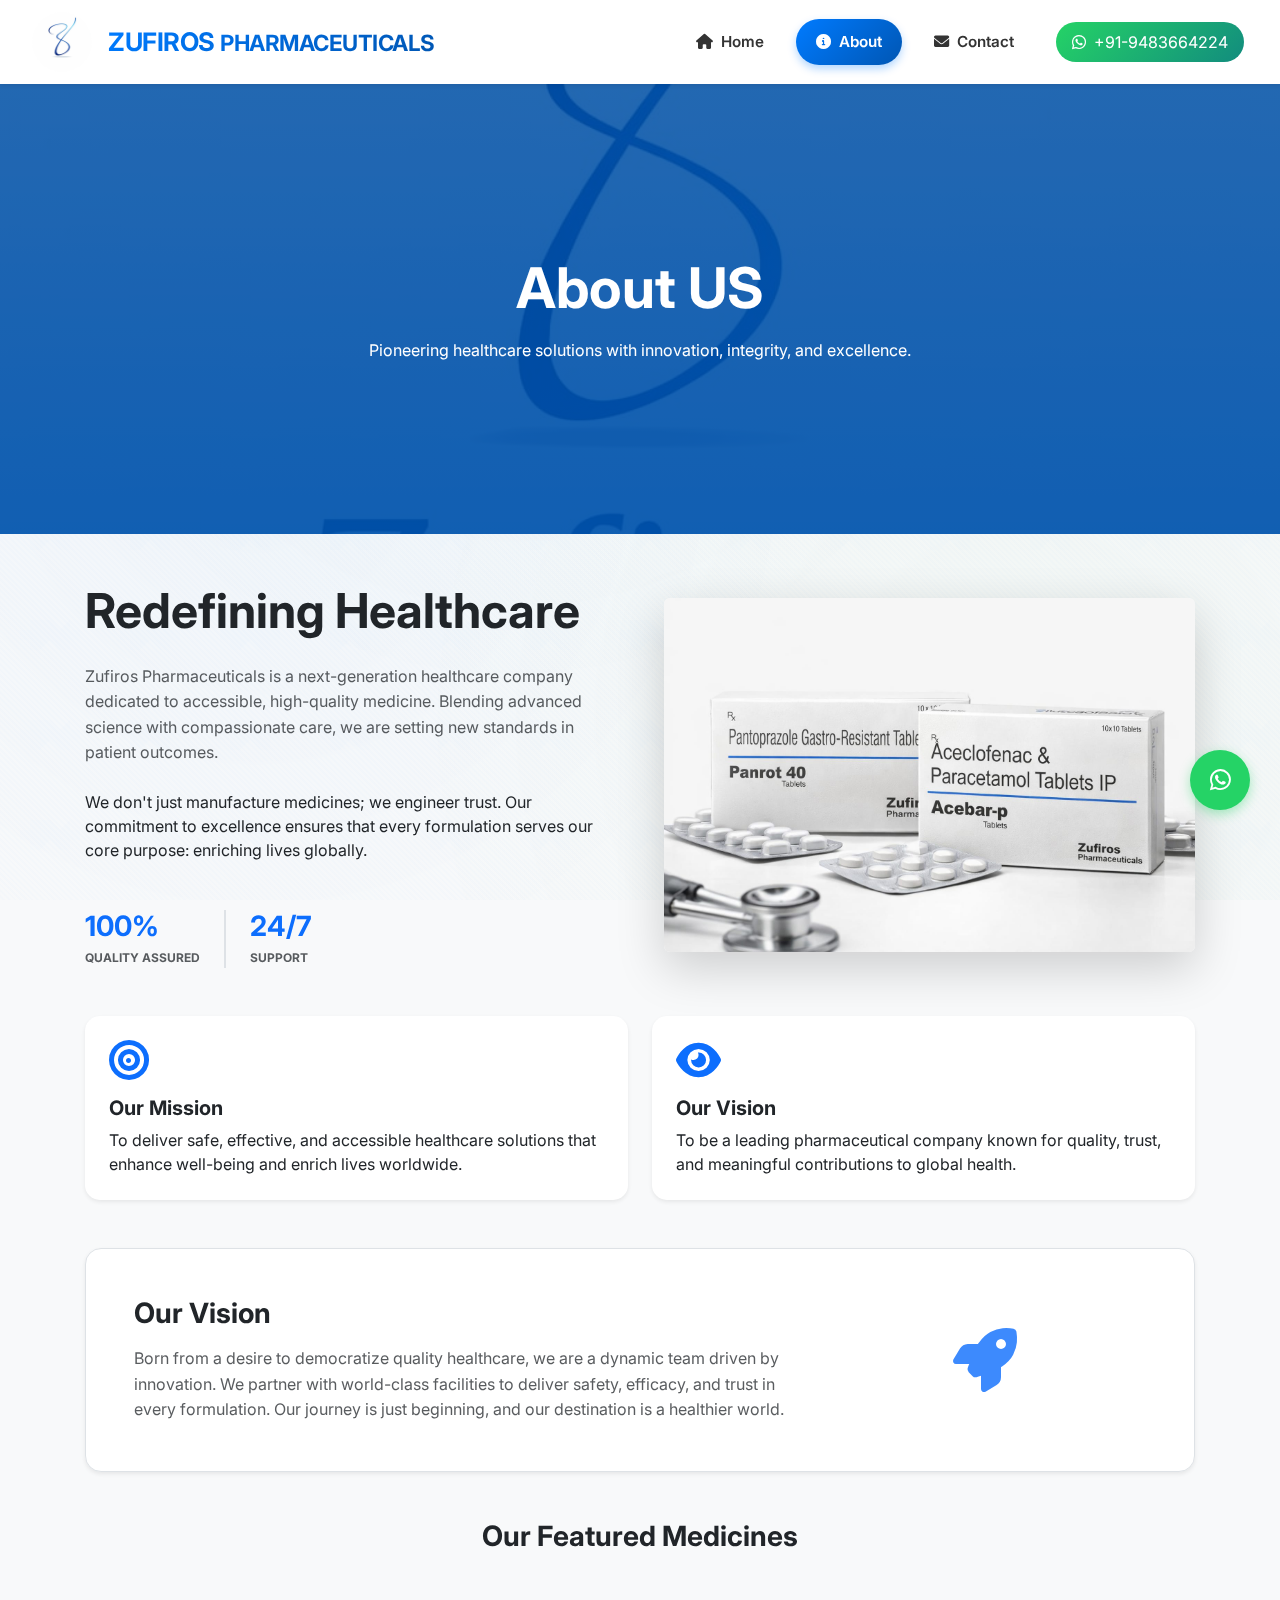
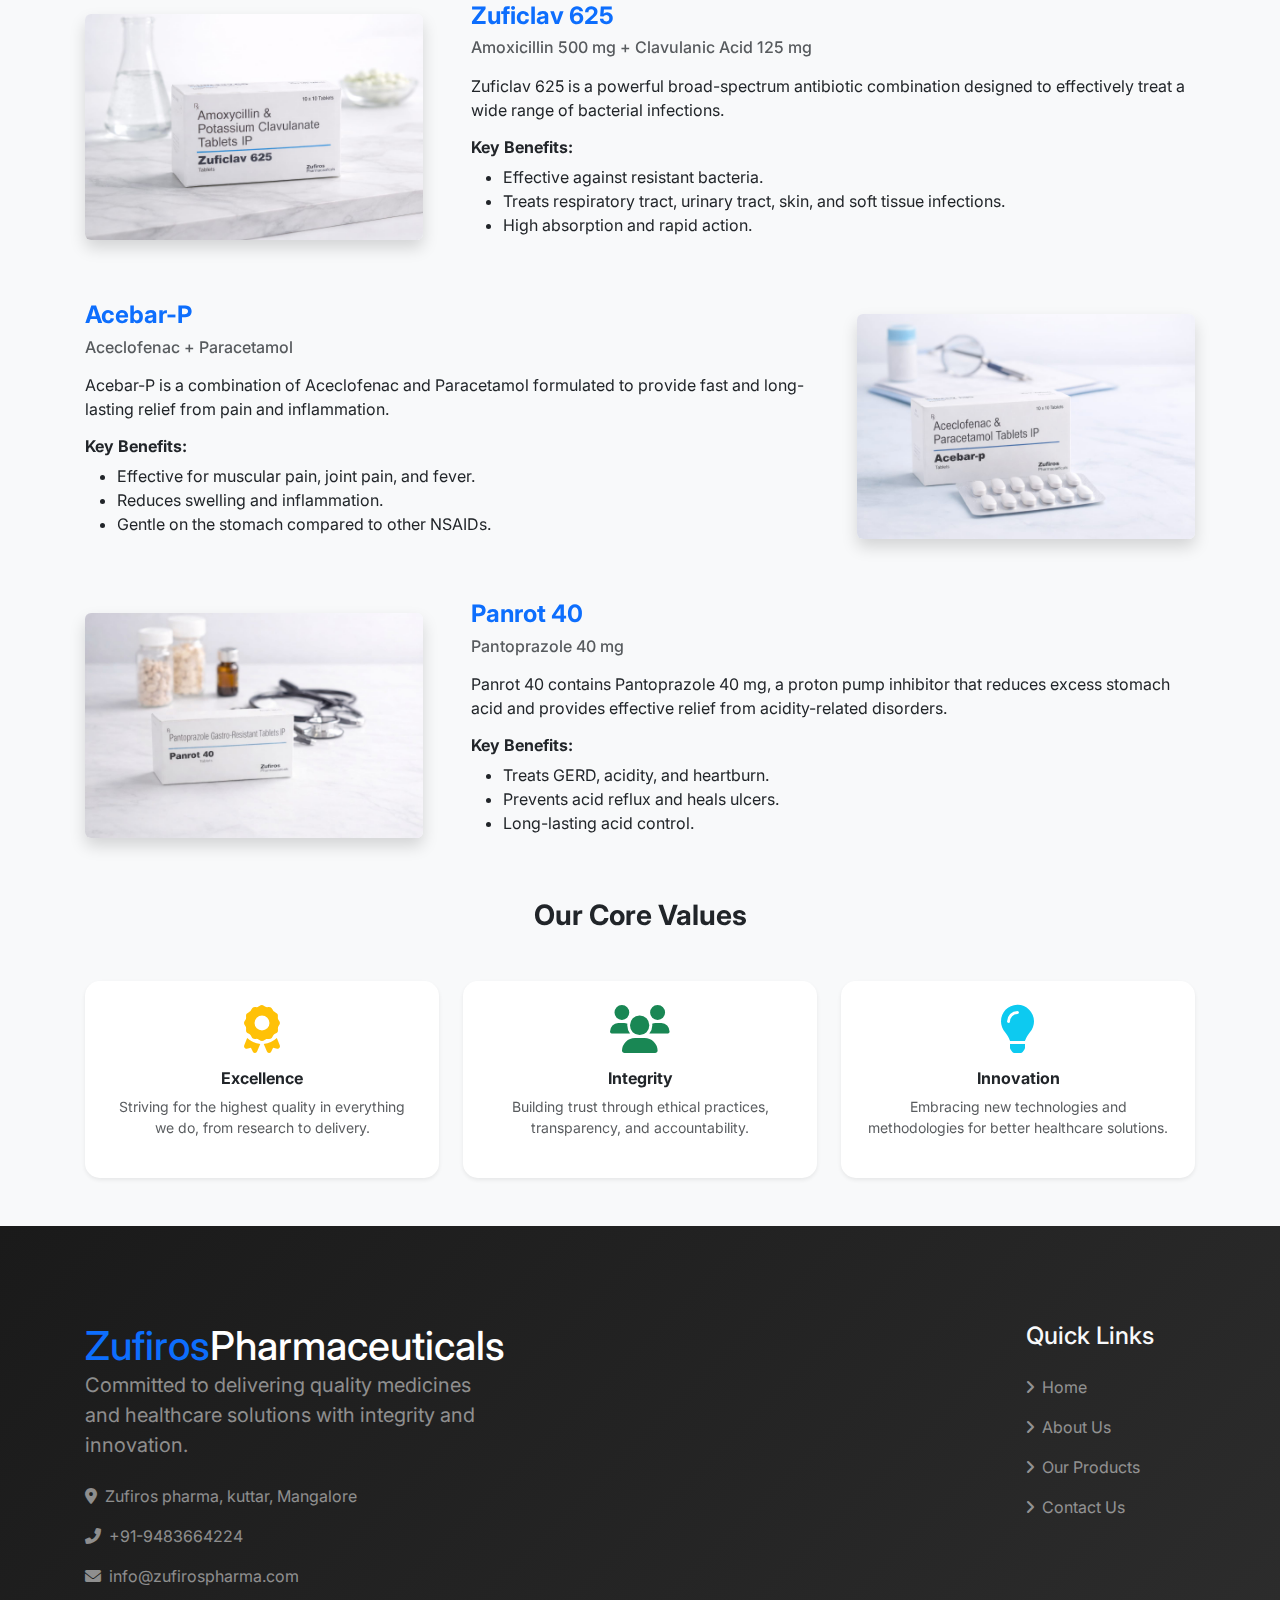
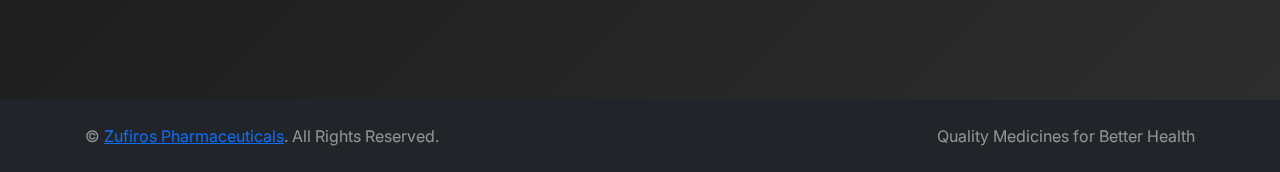
<file: about.html>
<!DOCTYPE html>
<html lang="en">

<head>
  <meta charset="UTF-8">
  <title>About Us | Zufiros Pharmaceuticals</title>
  <meta name="viewport" content="width=device-width, initial-scale=1">
  <meta name="description"
    content="Zufiros Pharmaceuticals - A new age healthcare company dedicated to delivering high-quality, affordable medicines including Antibiotics, Pain Relief, and Gastrointestinal solutions.">
  <meta name="keywords"
    content="Zufiros Pharmaceuticals, Zuficlav 625, Acebar-P, Panrot 40, Amoxicillin Clavulanate, Aceclofenac Paracetamol, Pantoprazole, New Pharma Company, Quality Medicines, Healthcare">

  <link href="https://fonts.googleapis.com/css2?family=Inter:wght@400;500;600;700&display=swap" rel="stylesheet">
  <link rel="stylesheet" href="https://cdnjs.cloudflare.com/ajax/libs/font-awesome/6.0.0/css/all.min.css">
  <link rel="stylesheet" href="https://cdn.jsdelivr.net/npm/bootstrap-icons@1.10.4/font/bootstrap-icons.css">
  <link href="https://cdn.jsdelivr.net/npm/bootstrap@5.3.2/dist/css/bootstrap.min.css" rel="stylesheet">
  <link rel="stylesheet" href="css/style.css">
  <link rel="icon" href="images/img1.jpg" type="image/x-icon">
</head>

<body>


  <div id="header-placeholder"></div>

  <!-- ABOUT HERO -->
  <section class="hero-about d-flex align-items-center text-center text-white">
    <div class="container animate-on-scroll">
      <h1 class="fw-bold display-4 mb-3">About US</h1>
      <p class="lead mb-0">
        Pioneering healthcare solutions with innovation, integrity, and excellence.
      </p>
    </div>
  </section>

  <section class="container py-5">
    <!-- COMPANY OVERVIEW -->
    <div class="row g-5 mb-5">
      <div class="col-lg-6 animate-on-scroll">
        <h2 class="fw-bold mb-4 display-5">Redefining Healthcare</h2>
        <p class="lead text-muted mb-4">
          Zufiros Pharmaceuticals is a next-generation healthcare company dedicated to accessible, high-quality
          medicine.
          Blending advanced science with compassionate care, we are setting new standards in patient outcomes.
        </p>
        <p class="mb-5">
          We don't just manufacture medicines; we engineer trust. Our commitment to excellence ensures that every
          formulation
          serves our core purpose: enriching lives globally.
        </p>

        <div class="d-flex gap-4">
          <div class="text-start">
            <h3 class="fw-bold text-primary mb-0">100%</h3>
            <small class="text-uppercase tracking-wider fw-bold text-muted" style="font-size: 0.75rem;">Quality
              Assured</small>
          </div>
          <div class="border-start border-2"></div>
          <div class="text-start">
            <h3 class="fw-bold text-primary mb-0">24/7</h3>
            <small class="text-uppercase tracking-wider fw-bold text-muted" style="font-size: 0.75rem;">Support</small>
          </div>
        </div>
      </div>
      <div class="col-lg-6 d-flex align-items-center animate-on-scroll">
        <div class="text-center w-100">
          <img src="images/img4.jpeg" alt="Our Facilities" class="img-fluid rounded shadow-lg">
        </div>
      </div>
    </div>

    <!-- MISSION & VISION -->
    <div class="row g-4 mb-5">
      <div class="col-md-6">
        <div class="card h-100 border-0 shadow-sm">
          <div class="card-body p-4">
            <i class="fas fa-bullseye text-primary mb-3" style="font-size: 2.5rem;"></i>
            <h5 class="fw-bold card-title">Our Mission</h5>
            <p class="card-text">
              To deliver safe, effective, and accessible healthcare solutions that enhance well-being and enrich lives
              worldwide.
            </p>
          </div>
        </div>
      </div>

      <div class="col-md-6">
        <div class="card h-100 border-0 shadow-sm">
          <div class="card-body p-4">
            <i class="fas fa-eye text-primary mb-3" style="font-size: 2.5rem;"></i>
            <h5 class="fw-bold card-title">Our Vision</h5>
            <p class="card-text">
              To be a leading pharmaceutical company known for quality, trust, and meaningful contributions to global
              health.
            </p>
          </div>
        </div>
      </div>
    </div>

    <!-- OUR STORY -->
    <div class="bg-white border rounded-4 p-5 mb-5 shadow-sm animate-on-scroll">
      <div class="row align-items-center">
        <div class="col-lg-8">
          <h3 class="fw-bold mb-3">Our Vision</h3>
          <p class="text-muted mb-0 lead">
            Born from a desire to democratize quality healthcare, we are a dynamic team driven by innovation.
            We partner with world-class facilities to deliver safety, efficacy, and trust in every formulation.
            Our journey is just beginning, and our destination is a healthier world.
          </p>
        </div>
        <div class="col-lg-4 text-center mt-4 mt-lg-0">
          <i class="fas fa-rocket text-primary" style="font-size: 4rem; opacity: 0.8;"></i>
        </div>
      </div>
    </div>

    <!-- MEDICINES SECTION -->
    <div class="mb-5">
      <h3 class="fw-bold mb-5 text-center animate-on-scroll">Our Featured Medicines</h3>

      <!-- Zuficlav 625 -->
      <div id="zuficlav" class="row g-5 align-items-center mb-5 animate-on-scroll">
        <div class="col-md-4">
          <img src="images/img22.jpeg" alt="Zuficlav 625 - Amoxicillin and Clavulanate Antibiotic"
            class="img-fluid rounded shadow">
        </div>
        <div class="col-md-8">
          <h4 class="fw-bold text-primary">Zuficlav 625</h4>
          <h6 class="text-muted mb-3">Amoxicillin 500 mg + Clavulanic Acid 125 mg</h6>
          <p>Zuficlav 625 is a powerful broad-spectrum antibiotic combination designed to effectively treat a wide range
            of bacterial infections.</p>
          <h6 class="fw-bold mt-3">Key Benefits:</h6>
          <ul>
            <li>Effective against resistant bacteria.</li>
            <li>Treats respiratory tract, urinary tract, skin, and soft tissue infections.</li>
            <li>High absorption and rapid action.</li>
          </ul>
        </div>
      </div>

      <!-- Acebar-P -->
      <div id="acebar" class="row g-5 align-items-center mb-5 flex-md-row-reverse animate-on-scroll">
        <div class="col-md-4">
          <img src="images/img11.jpeg" alt="Acebar-P - Aceclofenac and Paracetamol Pain Relief"
            class="img-fluid rounded shadow">
        </div>
        <div class="col-md-8">
          <h4 class="fw-bold text-primary">Acebar-P</h4>
          <h6 class="text-muted mb-3">Aceclofenac + Paracetamol</h6>
          <p>Acebar-P is a combination of Aceclofenac and Paracetamol formulated to provide fast and long-lasting relief
            from pain and inflammation.</p>
          <h6 class="fw-bold mt-3">Key Benefits:</h6>
          <ul>
            <li>Effective for muscular pain, joint pain, and fever.</li>
            <li>Reduces swelling and inflammation.</li>
            <li>Gentle on the stomach compared to other NSAIDs.</li>
          </ul>
        </div>
      </div>

      <!-- Panrot 40 -->
      <div id="panrot" class="row g-5 align-items-center mb-5 animate-on-scroll">
        <div class="col-md-4">
          <img src="images/imgpanrot.jpeg" alt="Panrot 40 - Pantoprazole for Acidity" class="img-fluid rounded shadow">
        </div>
        <div class="col-md-8">
          <h4 class="fw-bold text-primary">Panrot 40</h4>
          <h6 class="text-muted mb-3">Pantoprazole 40 mg</h6>
          <p>Panrot 40 contains Pantoprazole 40 mg, a proton pump inhibitor that reduces excess stomach acid and
            provides effective relief from acidity-related disorders.</p>
          <h6 class="fw-bold mt-3">Key Benefits:</h6>
          <ul>
            <li>Treats GERD, acidity, and heartburn.</li>
            <li>Prevents acid reflux and heals ulcers.</li>
            <li>Long-lasting acid control.</li>
          </ul>
        </div>
      </div>
    </div>



    <!-- CORE VALUES -->
    <div class="text-center">
      <h3 class="fw-bold mb-5">Our Core Values</h3>
      <div class="row g-4">
        <div class="col-md-4">
          <div class="card border-0 shadow-sm h-100">
            <div class="card-body text-center p-4">
              <i class="fas fa-award text-warning mb-3" style="font-size: 3rem;"></i>
              <h6 class="fw-bold">Excellence</h6>
              <p class="small text-muted">Striving for the highest quality in everything we do, from research to
                delivery.</p>
            </div>
          </div>
        </div>
        <div class="col-md-4">
          <div class="card border-0 shadow-sm h-100">
            <div class="card-body text-center p-4">
              <i class="fas fa-users text-success mb-3" style="font-size: 3rem;"></i>
              <h6 class="fw-bold">Integrity</h6>
              <p class="small text-muted">Building trust through ethical practices, transparency, and accountability.
              </p>
            </div>
          </div>
        </div>
        <div class="col-md-4">
          <div class="card border-0 shadow-sm h-100">
            <div class="card-body text-center p-4">
              <i class="fas fa-lightbulb text-info mb-3" style="font-size: 3rem;"></i>
              <h6 class="fw-bold">Innovation</h6>
              <p class="small text-muted">Embracing new technologies and methodologies for better healthcare solutions.
              </p>
            </div>
          </div>
        </div>
      </div>
    </div>
  </section>

  <div id="footer-placeholder"></div>

  <!-- Floating WhatsApp Button -->
  <a href="https://wa.me/919483664224?text=Hello%20Zufiros%20Pharmaceuticals" target="_blank" class="whatsapp-float">
    <i class="fab fa-whatsapp"></i>
  </a>

  <script src="https://cdn.jsdelivr.net/npm/bootstrap@5.3.2/dist/js/bootstrap.bundle.min.js"></script>
  <script src="js/script.js"></script>
</body>

</html>
</file>
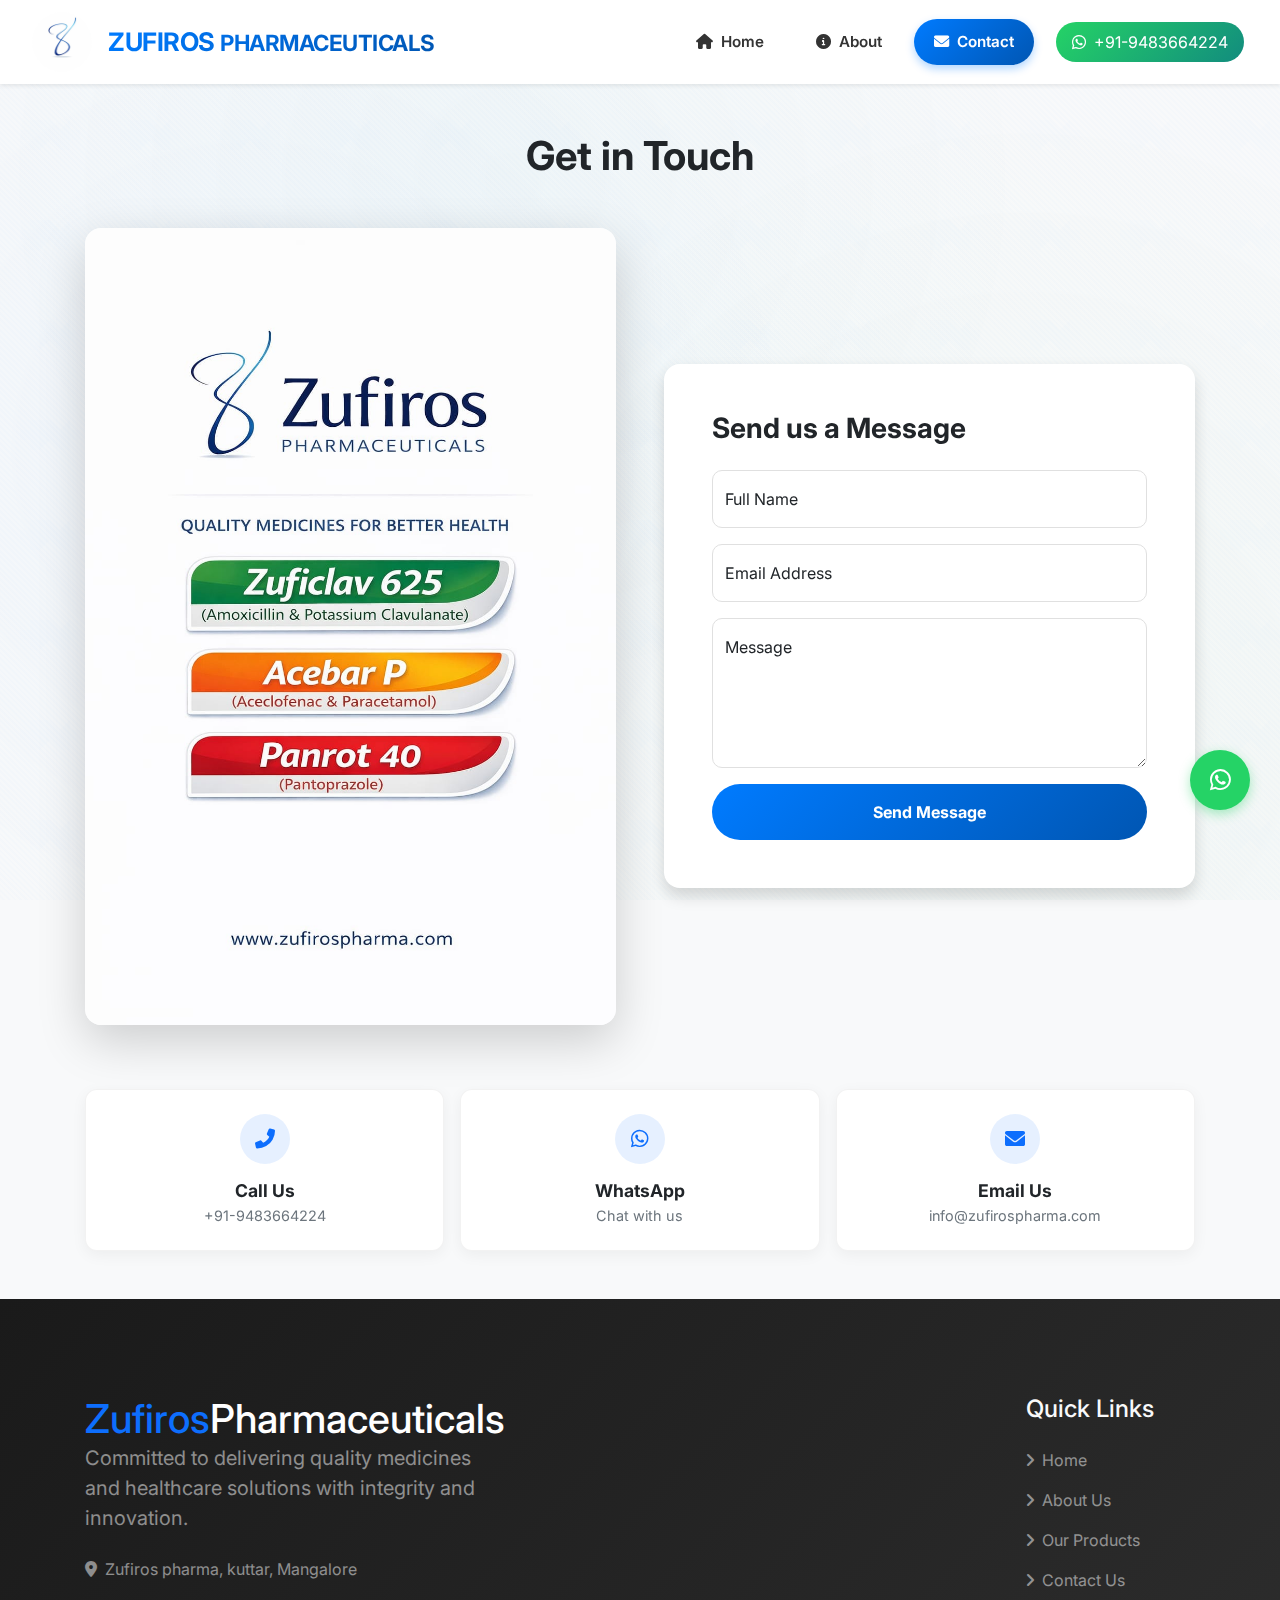
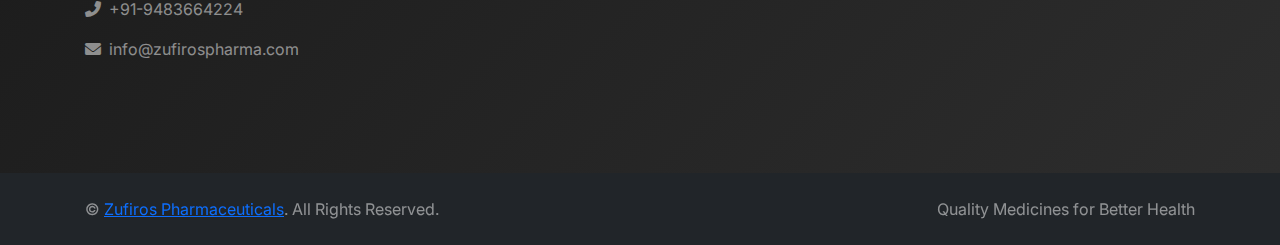
<file: contact.html>
<!DOCTYPE html>
<html lang="en">

<head>
  <meta charset="UTF-8">
  <title>Contact Us | Zufiros Pharmaceuticals</title>
  <meta name="viewport" content="width=device-width, initial-scale=1">
  <meta name="description"
    content="Get in touch with Zufiros Pharmaceuticals. Call, WhatsApp, or Email us for partnerships, product inquiries (Zuficlav, Acebar-P, Panrot), and support.">
  <meta name="keywords"
    content="contact zufiros, pharma support, business inquiries, partnership, Zuficlav distributors, pharma contact">

  <link href="https://fonts.googleapis.com/css2?family=Inter:wght@400;500;600;700&display=swap" rel="stylesheet">
  <link rel="stylesheet" href="https://cdnjs.cloudflare.com/ajax/libs/font-awesome/6.0.0/css/all.min.css">
  <link rel="stylesheet" href="https://cdn.jsdelivr.net/npm/bootstrap-icons@1.10.4/font/bootstrap-icons.css">
  <link href="https://cdn.jsdelivr.net/npm/bootstrap@5.3.2/dist/css/bootstrap.min.css" rel="stylesheet">
  <link rel="stylesheet" href="css/style.css">
  <link rel="icon" href="images/img1.jpg" type="image/x-icon">
</head>

<body>


  <div id="header-placeholder"></div>

  <section class="container py-5">
    <h1 class="fw-bold text-center mb-5">Get in Touch</h1>

    <!-- Main Content: Image Left, Form Right -->
    <div class="row g-5 align-items-center mb-5">
      <div class="col-lg-6">
        <div class="position-relative">
          <img src="images/img5.jpeg" alt="Contact Us" class="img-fluid rounded-4 shadow-lg w-100"
            style="object-fit: cover; min-height: 400px; height: 100%;">
        </div>
      </div>

      <div class="col-lg-6">
        <div class="card shadow border-0 rounded-4">
          <div class="card-body p-4 p-md-5">
            <h3 class="fw-bold mb-4">Send us a Message</h3>
            <form id="contactForm">
              <div class="form-floating mb-3">
                <input type="text" class="form-control" id="contactName" placeholder="Full Name" required>
                <label for="contactName">Full Name</label>
              </div>
              <div class="form-floating mb-3">
                <input type="email" class="form-control" id="contactEmail" placeholder="Email Address" required>
                <label for="contactEmail">Email Address</label>
              </div>
              <div class="form-floating mb-3">
                <textarea class="form-control" id="contactMessage" placeholder="Message" style="height: 150px"
                  required></textarea>
                <label for="contactMessage">Message</label>
              </div>
              <button class="btn btn-primary w-100 py-3 fw-bold rounded-pill">Send Message</button>
            </form>
          </div>
        </div>
      </div>
    </div>

    <!-- Action Cards (Bottom) -->
    <div class="row g-3 justify-content-center mt-5">
      <div class="col-md-4 col-sm-6">
        <a href="tel:+919483664224" class="contact-action-card">
          <div class="contact-action-icon">
            <i class="fas fa-phone-alt"></i>
          </div>
          <h5 class="contact-card-title">Call Us</h5>
          <p class="contact-card-text">+91-9483664224</p>
        </a>
      </div>
      <div class="col-md-4 col-sm-6">
        <a href="https://wa.me/919483664224" target="_blank" class="contact-action-card">
          <div class="contact-action-icon">
            <i class="fab fa-whatsapp"></i>
          </div>
          <h5 class="contact-card-title">WhatsApp</h5>
          <p class="contact-card-text">Chat with us</p>
        </a>
      </div>
      <div class="col-md-4 col-sm-6">
        <a href="mailto:info@zufirospharma.com" class="contact-action-card">
          <div class="contact-action-icon">
            <i class="fas fa-envelope"></i>
          </div>
          <h5 class="contact-card-title">Email Us</h5>
          <p class="contact-card-text">info@zufirospharma.com</p>
        </a>
      </div>
    </div>
  </section>

  <div id="footer-placeholder"></div>

  <!-- Floating WhatsApp Button -->
  <a href="https://wa.me/919483664224?text=Hello%20Zufiros%20Pharmaceuticals" target="_blank" class="whatsapp-float">
    <i class="fab fa-whatsapp"></i>
  </a>

  <script src="https://cdn.jsdelivr.net/npm/bootstrap@5.3.2/dist/js/bootstrap.bundle.min.js"></script>
  <script src="js/script.js"></script>
</body>

</html>
</file>
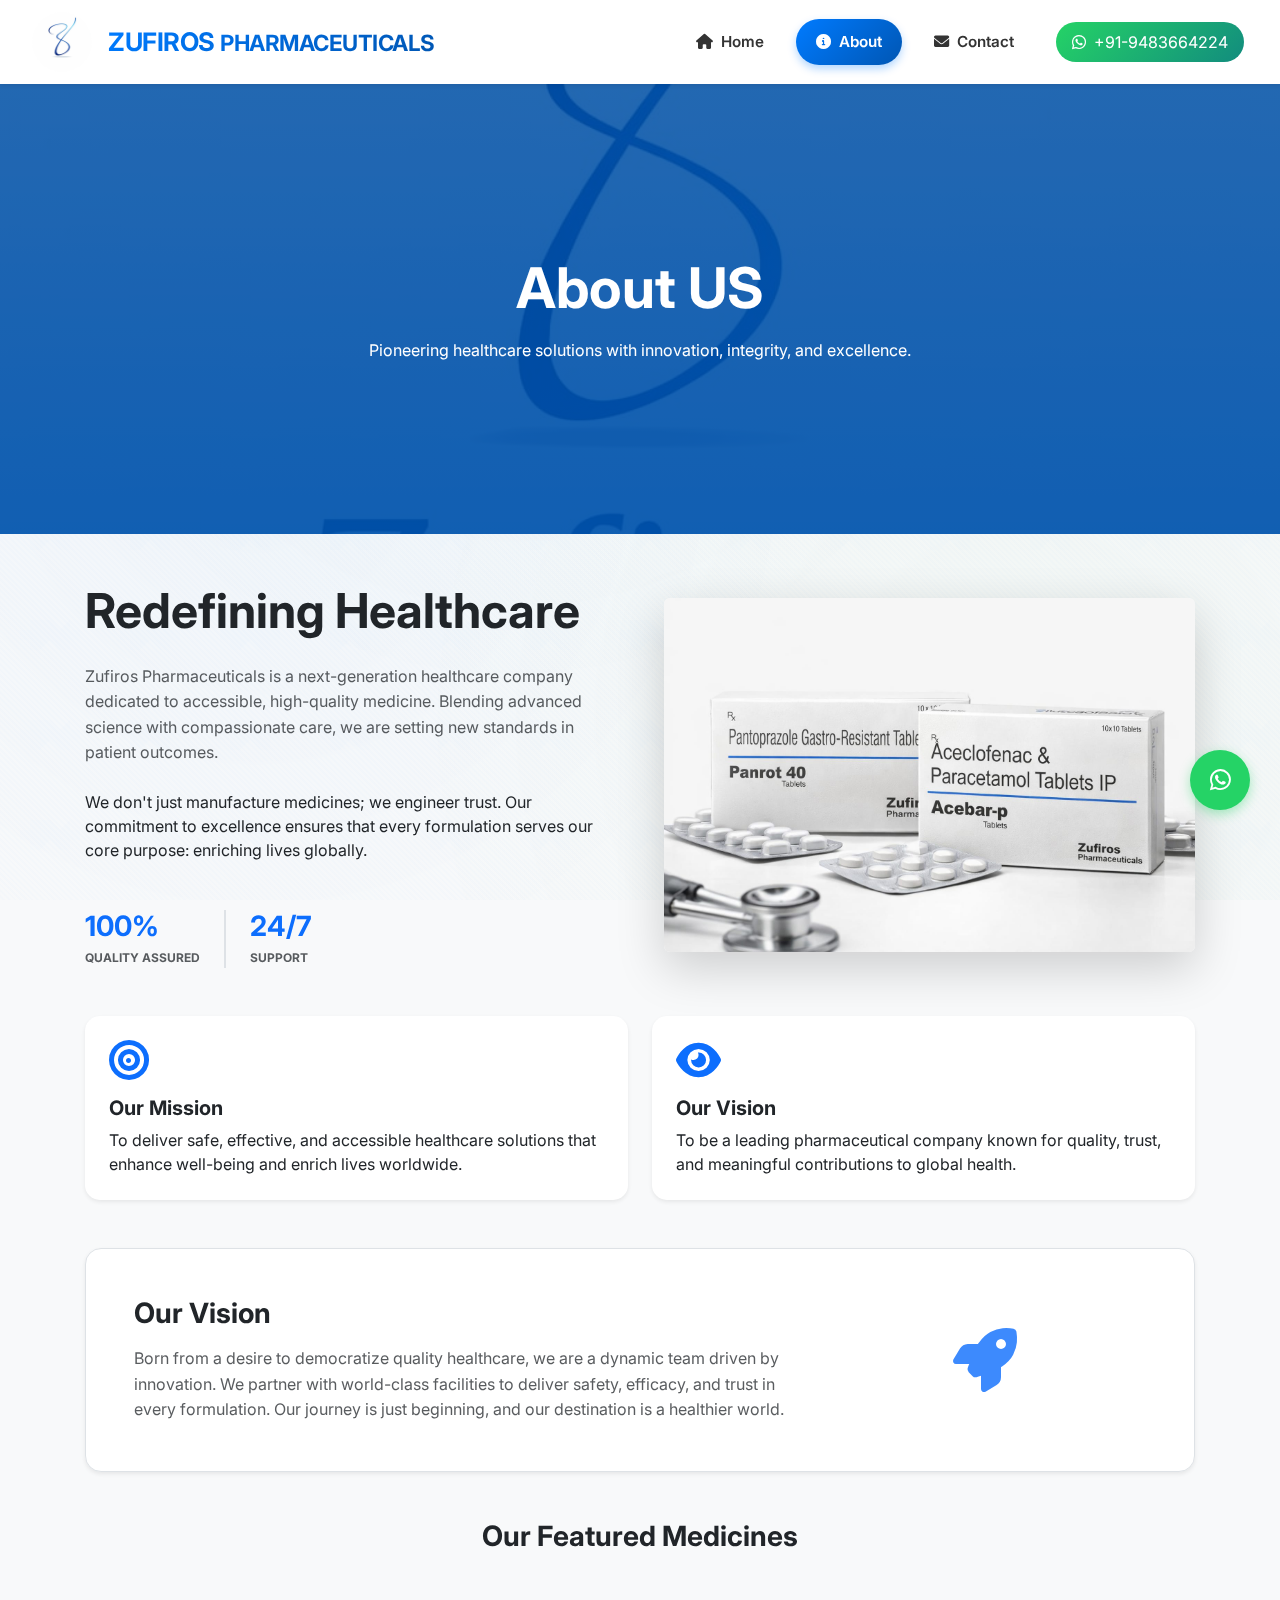
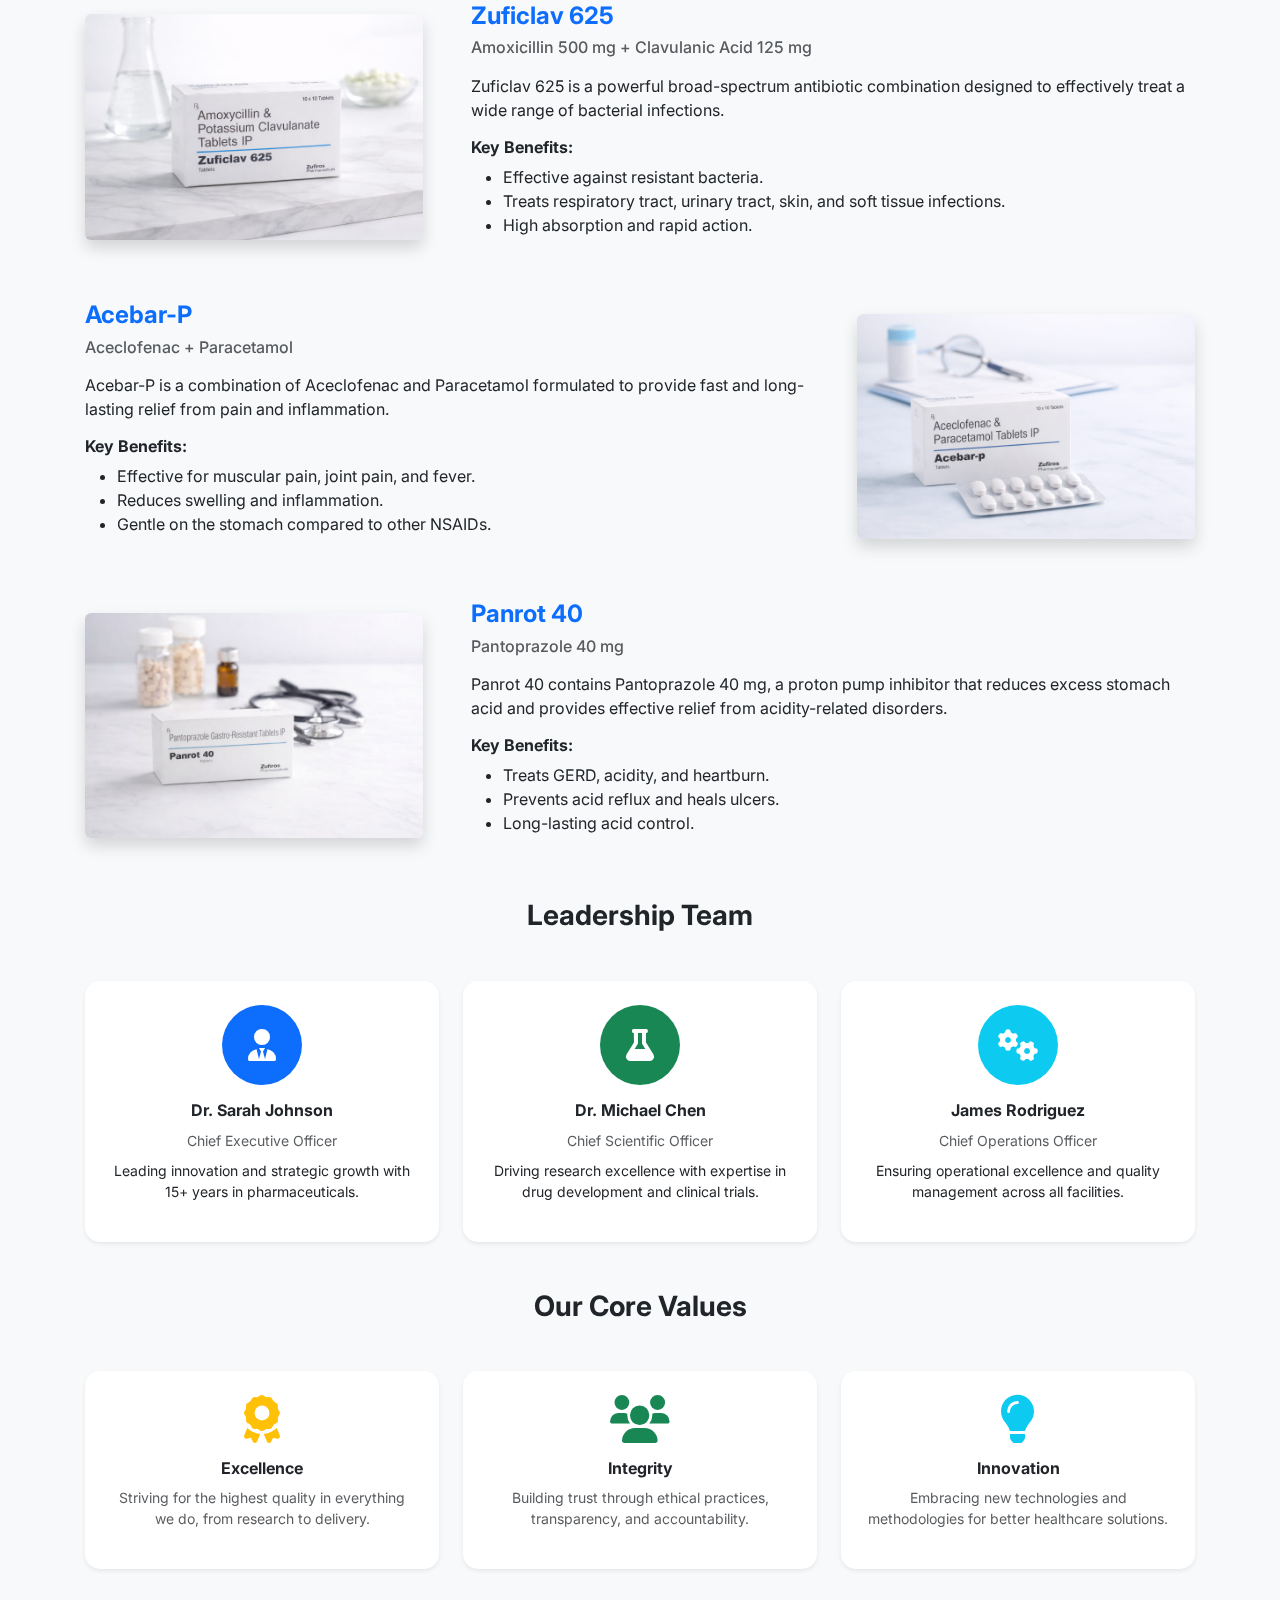
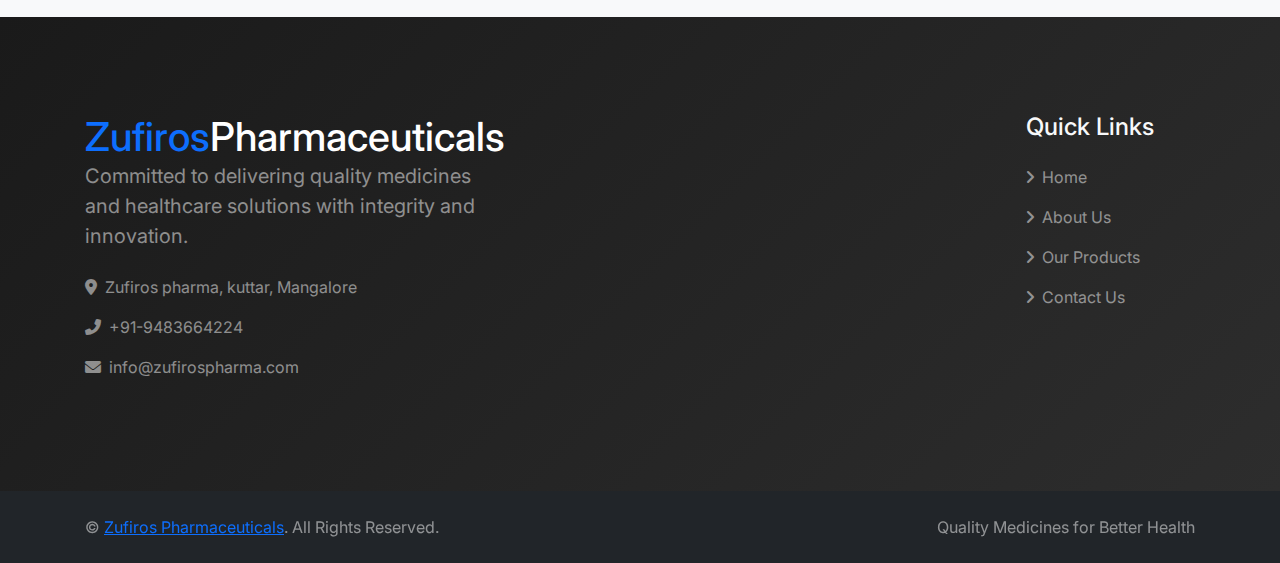
<file: zufiros-pharma/about.html>
<!DOCTYPE html>
<html lang="en">

<head>
  <meta charset="UTF-8">
  <title>About Us | Zufiros Pharmaceuticals</title>
  <meta name="viewport" content="width=device-width, initial-scale=1">
  <meta name="description"
    content="Zufiros Pharmaceuticals - A new age healthcare company dedicated to delivering high-quality, affordable medicines including Antibiotics, Pain Relief, and Gastrointestinal solutions.">
  <meta name="keywords"
    content="Zufiros Pharmaceuticals, Zuficlav 625, Acebar-P, Panrot 40, Amoxicillin Clavulanate, Aceclofenac Paracetamol, Pantoprazole, New Pharma Company, Quality Medicines, Healthcare">

  <link href="https://fonts.googleapis.com/css2?family=Inter:wght@400;500;600;700&display=swap" rel="stylesheet">
  <link rel="stylesheet" href="https://cdnjs.cloudflare.com/ajax/libs/font-awesome/6.0.0/css/all.min.css">
  <link rel="stylesheet" href="https://cdn.jsdelivr.net/npm/bootstrap-icons@1.10.4/font/bootstrap-icons.css">
  <link href="https://cdn.jsdelivr.net/npm/bootstrap@5.3.2/dist/css/bootstrap.min.css" rel="stylesheet">
  <link rel="stylesheet" href="css/style.css">
  <link rel="icon" href="images/img1.jpg" type="image/x-icon">
</head>

<body>


  <div id="header-placeholder"></div>

  <!-- ABOUT HERO -->
  <section class="hero-about d-flex align-items-center text-center text-white">
    <div class="container animate-on-scroll">
      <h1 class="fw-bold display-4 mb-3">About US</h1>
      <p class="lead mb-0">
        Pioneering healthcare solutions with innovation, integrity, and excellence.
      </p>
    </div>
  </section>

  <section class="container py-5">
    <!-- COMPANY OVERVIEW -->
    <div class="row g-5 mb-5">
      <div class="col-lg-6 animate-on-scroll">
        <h2 class="fw-bold mb-4 display-5">Redefining Healthcare</h2>
        <p class="lead text-muted mb-4">
          Zufiros Pharmaceuticals is a next-generation healthcare company dedicated to accessible, high-quality
          medicine.
          Blending advanced science with compassionate care, we are setting new standards in patient outcomes.
        </p>
        <p class="mb-5">
          We don't just manufacture medicines; we engineer trust. Our commitment to excellence ensures that every
          formulation
          serves our core purpose: enriching lives globally.
        </p>

        <div class="d-flex gap-4">
          <div class="text-start">
            <h3 class="fw-bold text-primary mb-0">100%</h3>
            <small class="text-uppercase tracking-wider fw-bold text-muted" style="font-size: 0.75rem;">Quality
              Assured</small>
          </div>
          <div class="border-start border-2"></div>
          <div class="text-start">
            <h3 class="fw-bold text-primary mb-0">24/7</h3>
            <small class="text-uppercase tracking-wider fw-bold text-muted" style="font-size: 0.75rem;">Support</small>
          </div>
        </div>
      </div>
      <div class="col-lg-6 d-flex align-items-center animate-on-scroll">
        <div class="text-center w-100">
          <img src="images/img4.jpeg" alt="Our Facilities" class="img-fluid rounded shadow-lg">
        </div>
      </div>
    </div>

    <!-- MISSION & VISION -->
    <div class="row g-4 mb-5">
      <div class="col-md-6">
        <div class="card h-100 border-0 shadow-sm">
          <div class="card-body p-4">
            <i class="fas fa-bullseye text-primary mb-3" style="font-size: 2.5rem;"></i>
            <h5 class="fw-bold card-title">Our Mission</h5>
            <p class="card-text">
              To deliver safe, effective, and accessible healthcare solutions that enhance well-being and enrich lives
              worldwide.
            </p>
          </div>
        </div>
      </div>

      <div class="col-md-6">
        <div class="card h-100 border-0 shadow-sm">
          <div class="card-body p-4">
            <i class="fas fa-eye text-primary mb-3" style="font-size: 2.5rem;"></i>
            <h5 class="fw-bold card-title">Our Vision</h5>
            <p class="card-text">
              To be a leading pharmaceutical company known for quality, trust, and meaningful contributions to global
              health.
            </p>
          </div>
        </div>
      </div>
    </div>

    <!-- OUR STORY -->
    <div class="bg-white border rounded-4 p-5 mb-5 shadow-sm animate-on-scroll">
      <div class="row align-items-center">
        <div class="col-lg-8">
          <h3 class="fw-bold mb-3">Our Vision</h3>
          <p class="text-muted mb-0 lead">
            Born from a desire to democratize quality healthcare, we are a dynamic team driven by innovation.
            We partner with world-class facilities to deliver safety, efficacy, and trust in every formulation.
            Our journey is just beginning, and our destination is a healthier world.
          </p>
        </div>
        <div class="col-lg-4 text-center mt-4 mt-lg-0">
          <i class="fas fa-rocket text-primary" style="font-size: 4rem; opacity: 0.8;"></i>
        </div>
      </div>
    </div>

    <!-- MEDICINES SECTION -->
    <div class="mb-5">
      <h3 class="fw-bold mb-5 text-center animate-on-scroll">Our Featured Medicines</h3>

      <!-- Zuficlav 625 -->
      <div id="zuficlav" class="row g-5 align-items-center mb-5 animate-on-scroll">
        <div class="col-md-4">
          <img src="images/img22.jpeg" alt="Zuficlav 625 - Amoxicillin and Clavulanate Antibiotic"
            class="img-fluid rounded shadow">
        </div>
        <div class="col-md-8">
          <h4 class="fw-bold text-primary">Zuficlav 625</h4>
          <h6 class="text-muted mb-3">Amoxicillin 500 mg + Clavulanic Acid 125 mg</h6>
          <p>Zuficlav 625 is a powerful broad-spectrum antibiotic combination designed to effectively treat a wide range
            of bacterial infections.</p>
          <h6 class="fw-bold mt-3">Key Benefits:</h6>
          <ul>
            <li>Effective against resistant bacteria.</li>
            <li>Treats respiratory tract, urinary tract, skin, and soft tissue infections.</li>
            <li>High absorption and rapid action.</li>
          </ul>
        </div>
      </div>

      <!-- Acebar-P -->
      <div id="acebar" class="row g-5 align-items-center mb-5 flex-md-row-reverse animate-on-scroll">
        <div class="col-md-4">
          <img src="images/img11.jpeg" alt="Acebar-P - Aceclofenac and Paracetamol Pain Relief"
            class="img-fluid rounded shadow">
        </div>
        <div class="col-md-8">
          <h4 class="fw-bold text-primary">Acebar-P</h4>
          <h6 class="text-muted mb-3">Aceclofenac + Paracetamol</h6>
          <p>Acebar-P is a combination of Aceclofenac and Paracetamol formulated to provide fast and long-lasting relief
            from pain and inflammation.</p>
          <h6 class="fw-bold mt-3">Key Benefits:</h6>
          <ul>
            <li>Effective for muscular pain, joint pain, and fever.</li>
            <li>Reduces swelling and inflammation.</li>
            <li>Gentle on the stomach compared to other NSAIDs.</li>
          </ul>
        </div>
      </div>

      <!-- Panrot 40 -->
      <div id="panrot" class="row g-5 align-items-center mb-5 animate-on-scroll">
        <div class="col-md-4">
          <img src="images/imgpanrot.jpeg" alt="Panrot 40 - Pantoprazole for Acidity" class="img-fluid rounded shadow">
        </div>
        <div class="col-md-8">
          <h4 class="fw-bold text-primary">Panrot 40</h4>
          <h6 class="text-muted mb-3">Pantoprazole 40 mg</h6>
          <p>Panrot 40 contains Pantoprazole 40 mg, a proton pump inhibitor that reduces excess stomach acid and
            provides effective relief from acidity-related disorders.</p>
          <h6 class="fw-bold mt-3">Key Benefits:</h6>
          <ul>
            <li>Treats GERD, acidity, and heartburn.</li>
            <li>Prevents acid reflux and heals ulcers.</li>
            <li>Long-lasting acid control.</li>
          </ul>
        </div>
      </div>
    </div>

    <!-- LEADERSHIP TEAM -->
    <div class="text-center mb-5">
      <h3 class="fw-bold mb-5">Leadership Team</h3>
      <div class="row g-4">
        <div class="col-md-4">
          <div class="card border-0 shadow-sm h-100">
            <div class="card-body text-center p-4">
              <div
                class="bg-primary text-white rounded-circle d-inline-flex align-items-center justify-content-center mb-3"
                style="width: 80px; height: 80px;">
                <i class="fas fa-user-tie fa-2x"></i>
              </div>
              <h6 class="fw-bold">Dr. Sarah Johnson</h6>
              <small class="text-muted">Chief Executive Officer</small>
              <p class="small mt-2">Leading innovation and strategic growth with 15+ years in pharmaceuticals.</p>
            </div>
          </div>
        </div>
        <div class="col-md-4">
          <div class="card border-0 shadow-sm h-100">
            <div class="card-body text-center p-4">
              <div
                class="bg-success text-white rounded-circle d-inline-flex align-items-center justify-content-center mb-3"
                style="width: 80px; height: 80px;">
                <i class="fas fa-flask fa-2x"></i>
              </div>
              <h6 class="fw-bold">Dr. Michael Chen</h6>
              <small class="text-muted">Chief Scientific Officer</small>
              <p class="small mt-2">Driving research excellence with expertise in drug development and clinical trials.
              </p>
            </div>
          </div>
        </div>
        <div class="col-md-4">
          <div class="card border-0 shadow-sm h-100">
            <div class="card-body text-center p-4">
              <div
                class="bg-info text-white rounded-circle d-inline-flex align-items-center justify-content-center mb-3"
                style="width: 80px; height: 80px;">
                <i class="fas fa-cogs fa-2x"></i>
              </div>
              <h6 class="fw-bold">James Rodriguez</h6>
              <small class="text-muted">Chief Operations Officer</small>
              <p class="small mt-2">Ensuring operational excellence and quality management across all facilities.</p>
            </div>
          </div>
        </div>
      </div>
    </div>

    <!-- CORE VALUES -->
    <div class="text-center">
      <h3 class="fw-bold mb-5">Our Core Values</h3>
      <div class="row g-4">
        <div class="col-md-4">
          <div class="card border-0 shadow-sm h-100">
            <div class="card-body text-center p-4">
              <i class="fas fa-award text-warning mb-3" style="font-size: 3rem;"></i>
              <h6 class="fw-bold">Excellence</h6>
              <p class="small text-muted">Striving for the highest quality in everything we do, from research to
                delivery.</p>
            </div>
          </div>
        </div>
        <div class="col-md-4">
          <div class="card border-0 shadow-sm h-100">
            <div class="card-body text-center p-4">
              <i class="fas fa-users text-success mb-3" style="font-size: 3rem;"></i>
              <h6 class="fw-bold">Integrity</h6>
              <p class="small text-muted">Building trust through ethical practices, transparency, and accountability.
              </p>
            </div>
          </div>
        </div>
        <div class="col-md-4">
          <div class="card border-0 shadow-sm h-100">
            <div class="card-body text-center p-4">
              <i class="fas fa-lightbulb text-info mb-3" style="font-size: 3rem;"></i>
              <h6 class="fw-bold">Innovation</h6>
              <p class="small text-muted">Embracing new technologies and methodologies for better healthcare solutions.
              </p>
            </div>
          </div>
        </div>
      </div>
    </div>
  </section>

  <div id="footer-placeholder"></div>

  <!-- Floating WhatsApp Button -->
  <a href="https://wa.me/919483664224?text=Hello%20Zufiros%20Pharmaceuticals" target="_blank" class="whatsapp-float">
    <i class="fab fa-whatsapp"></i>
  </a>

  <script src="https://cdn.jsdelivr.net/npm/bootstrap@5.3.2/dist/js/bootstrap.bundle.min.js"></script>
  <script src="js/script.js"></script>
</body>

</html>
</file>
<file: css/style.css>
@import url('https://fonts.googleapis.com/css2?family=Playfair+Display:wght@700&display=swap');

html {
  margin: 0;
  padding: 0;
  scroll-behavior: smooth;
}

body {
  margin: 0;
  padding: 0;
  font-family: 'Inter', sans-serif;
  background: #f8f9fa;
  position: relative;
}

/* Lead text styling */
.lead {
  font-size: 1rem !important;
  font-weight: 400;
  line-height: 1.6;
}

@media (max-width: 768px) {
  .lead {
    font-size: 0.95rem !important;
  }
}

/* Medical Background Pattern */
body::before {
  content: '';
  position: fixed;
  top: 0;
  left: 0;
  width: 100%;
  height: 100%;
  background-image:
    radial-gradient(circle at 20% 50%, rgba(0, 123, 255, 0.03) 0%, transparent 50%),
    radial-gradient(circle at 80% 80%, rgba(40, 167, 69, 0.03) 0%, transparent 50%),
    radial-gradient(circle at 40% 20%, rgba(23, 162, 184, 0.03) 0%, transparent 50%),
    repeating-linear-gradient(45deg,
      transparent,
      transparent 2px,
      rgba(0, 123, 255, 0.01) 2px,
      rgba(0, 123, 255, 0.01) 4px);
  z-index: -1;
  pointer-events: none;
}

/* Medical Icons Background */
body::after {
  content: '';
  position: fixed;
  top: 0;
  left: 0;
  width: 100%;
  height: 100%;
  background-image:
    url("data:image/svg+xml,%3Csvg width='100' height='100' xmlns='http://www.w3.org/2000/svg'%3E%3Cpath d='M50 20 L60 30 L70 20 L70 30 L80 30 L80 40 L70 40 L70 50 L60 50 L50 40 L40 50 L30 50 L30 40 L20 40 L20 30 L30 30 L30 20 Z' fill='%23007bff' fill-opacity='0.02'/%3E%3C/svg%3E");
  opacity: 0.3;
  z-index: -1;
  pointer-events: none;
}

#header-placeholder {
  margin: 0;
  padding: 0;
}

#header-placeholder .navbar {
  margin: 0;
}

/* Loading Spinner */
.loading-overlay {
  position: fixed;
  top: 0;
  left: 0;
  width: 100%;
  height: 100%;
  background: rgba(255, 255, 255, 0.95);
  backdrop-filter: blur(5px);
  display: flex;
  align-items: center;
  justify-content: center;
  z-index: 9999;
  transition: opacity 0.5s ease, visibility 0.5s ease;
}

.loading-overlay.hide {
  opacity: 0;
  visibility: hidden;
}

.spinner-container {
  text-align: center;
  animation: fadeIn 0.5s ease;
}

.spinner-border {
  width: 3rem;
  height: 3rem;
}

@keyframes fadeIn {
  from {
    opacity: 0;
    transform: translateY(20px);
  }

  to {
    opacity: 1;
    transform: translateY(0);
  }
}


.navbar {
  min-height: 75px;
  box-shadow: 0 2px 10px rgba(0, 0, 0, 0.1);
  backdrop-filter: blur(10px);
  background: rgba(255, 255, 255, 0.95) !important;
  padding: 0.75rem 1rem;
  top: 0;
  left: 0;
  right: 0;
  position: sticky;
  z-index: 1030;
  margin: 0;
}

.navbar .container-fluid {
  padding-left: 1rem;
  padding-right: 1rem;
}

@media (max-width: 991.98px) {
  .navbar {
    min-height: 60px;
    padding: 0.5rem 1rem;
  }
}

.brand-title {
  font-family: 'Playfair Display', serif;
  /* Custom Roman Serif look */
  font-size: 1.8rem;
  letter-spacing: 0.5px;
}

.brand-subtitle {
  font-family: 'Inter', sans-serif;
  letter-spacing: 2px !important;
  /* Spaced out clean sans-serif */
  font-size: 0.75rem;
  /* Smaller size as requested */
}

.navbar-brand {
  transition: transform 0.3s ease;
  padding: 0;
  margin: 0;
}

.navbar-brand:hover {
  transform: scale(1.02);
}

.navbar-brand img {
  transition: transform 0.3s ease;
}

.navbar-brand:hover img {
  transform: rotate(5deg);
}

.navbar-brand img {
  height: 60px !important;
  width: 60px !important;
  object-fit: cover;
}

.brand-title {
  font-size: 1.6rem;
  line-height: 1.2;
  margin-bottom: 0.1rem;
  font-weight: 700;
  letter-spacing: -0.5px;
  font-family: 'Inter', -apple-system, BlinkMacSystemFont, 'Segoe UI', sans-serif;
  background: linear-gradient(135deg, #007bff, #0056b3);
  -webkit-background-clip: text;
  -webkit-text-fill-color: transparent;
  background-clip: text;
}

.brand-subtitle {
  font-size: 0.75rem;
  letter-spacing: 1px;
  font-weight: 500;
  text-transform: uppercase;
  color: #6c757d;
}

@media (max-width: 991.98px) {
  .navbar-brand img {
    height: 50px !important;
    width: 50px !important;
  }

  .brand-title {
    font-size: 1.35rem;
  }

  .brand-subtitle {
    font-size: 0.7rem;
  }
}

@media (max-width: 575.98px) {
  .navbar-brand {
    flex-direction: column;
    text-align: center;
  }

  .navbar-brand img {
    height: 45px !important;
    width: 45px !important;
    margin-bottom: 0.5rem;
    margin-right: 0 !important;
  }

  .brand-title {
    font-size: 1.2rem;
  }

  .brand-subtitle {
    font-size: 0.65rem;
  }
}

.navbar-nav .nav-item {
  margin: 0 0.25rem;
}

.navbar-nav .nav-link {
  color: #333 !important;
  transition: all 0.3s ease;
  position: relative;
  font-size: 0.95rem;
  padding: 0.75rem 1.25rem !important;
  margin: 0.25rem 0.125rem !important;
  border-radius: 25px !important;
}

.navbar-nav .nav-link:hover {
  background: linear-gradient(135deg, #007bff, #0056b3);
  color: white !important;
  transform: translateY(-2px);
  box-shadow: 0 4px 8px rgba(0, 123, 255, 0.3);
}

.navbar-nav .nav-link.active {
  background: linear-gradient(135deg, #007bff, #0056b3);
  color: white !important;
  box-shadow: 0 4px 8px rgba(0, 123, 255, 0.3);
}

@media (max-width: 991.98px) {
  .navbar-nav .nav-link {
    padding: 0.5rem 1rem !important;
    margin: 0.25rem 0 !important;
    text-align: center;
    font-size: 0.9rem;
  }

  .navbar-nav .nav-item {
    margin: 0;
  }

  .navbar-collapse {
    margin-top: 1rem;
    padding: 1rem 0;
    border-top: 1px solid #eee;
  }
}

@media (max-width: 575.98px) {
  .navbar-nav .nav-link {
    padding: 0.75rem 1rem !important;
    font-size: 0.85rem;
  }

  .navbar-toggler {
    padding: 0.375rem 0.5rem;
  }
}

/* Hero Carousel Styles */
#heroCarousel {
  margin-top: 0;
  position: relative;
  overflow: hidden;
  box-shadow: 0 10px 40px rgba(0, 0, 0, 0.1);
}

.carousel-inner {
  border-radius: 0;
}

.carousel-image {
  width: 100%;
  height: 100vh;
  /* Fallback */
  height: 100svh;
  /* Modern mobile browsers: avoids jumpiness from address bar */
  object-fit: cover;
  object-position: center;
  background: #000;
  transition: filter 0.3s ease;
}

/* Mobile/Tablet: Use contain to show FULL image within the full screen area */
@media (max-width: 991.98px) {
  .carousel-image {
    object-fit: contain;
    /* Shows full image without cropping */
    background: #000;
    /* Black bars fill the rest of the 100vh space */
  }
}

/* Ensure faces/content remain visible on portrait mobile screens */
@media (max-width: 576px) {
  .carousel-image {
    object-position: center;
  }
}

/* Remove explicit height constraint media queries for carousel images as 100vh applies generally */

.carousel-item {
  position: relative;
}

@media (max-width: 768px) {
  .carousel-caption h1 {
    font-size: 2rem !important;
  }

  .carousel-caption p {
    font-size: 1rem !important;
  }
}

@media (max-width: 576px) {
  .carousel-caption h1 {
    font-size: 1.5rem !important;
  }

  .carousel-caption p {
    font-size: 0.9rem !important;
  }

  .carousel-caption .btn {
    padding: 0.5rem 1.5rem;
    font-size: 0.9rem;
  }
}

.carousel-control-prev,
.carousel-control-next {
  width: 60px;
  height: 60px;
  top: 50%;
  transform: translateY(-50%);
  background: rgba(255, 255, 255, 0.9);
  border-radius: 50%;
  opacity: 0.8;
  transition: all 0.3s ease;
  backdrop-filter: blur(10px);
}

.carousel-control-prev {
  left: 30px;
}

.carousel-control-next {
  right: 30px;
}

.carousel-control-prev:hover,
.carousel-control-next:hover {
  opacity: 1;
  background: rgba(255, 255, 255, 1);
  transform: translateY(-50%) scale(1.1);
}

.carousel-control-prev-icon,
.carousel-control-next-icon {
  filter: invert(27%) sepia(51%) saturate(2878%) hue-rotate(200deg) brightness(104%) contrast(97%);
  width: 20px;
  height: 20px;
}

.carousel-indicators {
  margin-bottom: 2rem;
  gap: 10px;
}

.carousel-indicators button {
  width: 14px;
  height: 14px;
  border-radius: 50%;
  background-color: rgba(255, 255, 255, 0.6);
  border: 2px solid rgba(255, 255, 255, 0.9);
  transition: all 0.3s ease;
}

.carousel-indicators button:hover {
  background-color: rgba(255, 255, 255, 0.8);
  transform: scale(1.2);
}

.carousel-indicators button.active {
  background-color: #007bff;
  border-color: #007bff;
  width: 40px;
  border-radius: 7px;
}

.product-card {
  border: none;
  box-shadow: 0 10px 25px rgba(0, 0, 0, 0.08);
  transition: transform 0.3s ease, box-shadow 0.3s ease;
}

.product-card:hover {
  transform: translateY(-6px);
  box-shadow: 0 20px 40px rgba(0, 0, 0, 0.15);
}

.navbar-brand {
  font-size: 1.25rem;
}

/* Trust Strip Styles */
.trust-strip {
  background: linear-gradient(135deg, #ffffff 0%, #f0f7ff 50%, #ffffff 100%);
  position: relative;
  overflow: hidden;
  padding: 4rem 0;
  border-top: 3px solid #007bff;
  border-bottom: 3px solid #007bff;
}

.trust-strip::before {
  content: '';
  position: absolute;
  top: 0;
  left: 0;
  right: 0;
  height: 4px;
  background: linear-gradient(90deg, #007bff, #0056b3, #007bff);
  background-size: 200% 100%;
  animation: gradientShift 3s ease infinite;
}

@keyframes gradientShift {

  0%,
  100% {
    background-position: 0% 50%;
  }

  50% {
    background-position: 100% 50%;
  }
}

.trust-item {
  padding: 2rem 1rem;
  transition: transform 0.3s ease;
}

.trust-item:hover {
  transform: translateY(-5px);
}

.trust-icon-wrapper {
  width: 70px;
  height: 70px;
  margin: 0 auto;
  background: linear-gradient(135deg, #007bff 0%, #0056b3 50%, #28a745 100%);
  border-radius: 50%;
  display: flex;
  align-items: center;
  justify-content: center;
  box-shadow: 0 8px 25px rgba(0, 123, 255, 0.4);
  transition: all 0.3s ease;
  position: relative;
}

.trust-icon {
  font-size: 1.8rem;
}

.trust-icon-wrapper::before {
  content: '';
  position: absolute;
  inset: -3px;
  border-radius: 50%;
  background: linear-gradient(135deg, #007bff, #28a745, #17a2b8);
  z-index: -1;
  opacity: 0;
  transition: opacity 0.3s ease;
}

.trust-item:hover .trust-icon-wrapper::before {
  opacity: 0.3;
}

.trust-item:hover .trust-icon-wrapper {
  transform: scale(1.1) rotate(5deg);
  box-shadow: 0 12px 30px rgba(0, 123, 255, 0.4);
}

.trust-icon {
  font-size: 2rem;
  color: white;
}

/* Statistics Section */
.stats-section {
  background: linear-gradient(135deg, #007bff 0%, #0056b3 100%);
  color: white;
  position: relative;
  overflow: hidden;
}

.stats-section::before {
  content: '';
  position: absolute;
  top: -50%;
  right: -10%;
  width: 500px;
  height: 500px;
  background: rgba(255, 255, 255, 0.1);
  border-radius: 50%;
  animation: float 6s ease-in-out infinite;
}

.stats-section::after {
  content: '';
  position: absolute;
  bottom: -30%;
  left: -5%;
  width: 400px;
  height: 400px;
  background: rgba(255, 255, 255, 0.05);
  border-radius: 50%;
  animation: float 8s ease-in-out infinite reverse;
}

@keyframes float {

  0%,
  100% {
    transform: translateY(0) rotate(0deg);
  }

  50% {
    transform: translateY(-20px) rotate(180deg);
  }
}

.stat-card {
  padding: 2rem;
  position: relative;
  z-index: 1;
  transition: transform 0.3s ease;
}

.stat-card:hover {
  transform: translateY(-10px);
}

.stat-icon {
  width: 70px;
  height: 70px;
  margin: 0 auto 1.5rem;
  background: rgba(255, 255, 255, 0.25);
  border-radius: 50%;
  display: flex;
  align-items: center;
  justify-content: center;
  font-size: 1.8rem;
  backdrop-filter: blur(15px);
  border: 2px solid rgba(255, 255, 255, 0.3);
  box-shadow: 0 8px 20px rgba(0, 0, 0, 0.1);
  transition: all 0.3s ease;
}

.stat-card:hover .stat-icon {
  transform: scale(1.1) rotate(5deg);
  background: rgba(255, 255, 255, 0.35);
}

.stat-number {
  font-size: 2.8rem;
  font-weight: 700;
  margin-bottom: 0.5rem;
  background: linear-gradient(135deg, #fff, #e0e0e0);
  -webkit-background-clip: text;
  -webkit-text-fill-color: transparent;
  background-clip: text;
}

.stat-label {
  font-size: 0.95rem;
  opacity: 0.9;
  font-weight: 500;
}

/* Products Section */
.products-section {
  background: linear-gradient(135deg, #ffffff 0%, #f8f9fa 100%);
  position: relative;
  padding: 5rem 0;
}

.products-section::before {
  content: '';
  position: absolute;
  top: 0;
  left: 0;
  right: 0;
  height: 1px;
  background: linear-gradient(90deg, transparent, #007bff, transparent);
}

.section-header {
  margin-bottom: 4rem;
}

.section-badge {
  display: inline-block;
  padding: 0.5rem 1.5rem;
  background: linear-gradient(135deg, #007bff, #0056b3);
  color: white;
  border-radius: 50px;
  font-size: 0.75rem;
  font-weight: 600;
  text-transform: uppercase;
  letter-spacing: 1.2px;
  box-shadow: 0 4px 15px rgba(0, 123, 255, 0.3);
  position: relative;
  overflow: hidden;
}

.section-badge::before {
  content: '';
  position: absolute;
  top: 0;
  left: -100%;
  width: 100%;
  height: 100%;
  background: linear-gradient(90deg, transparent, rgba(255, 255, 255, 0.3), transparent);
  transition: left 0.5s;
}

.section-badge:hover::before {
  left: 100%;
}

.section-title {
  font-size: 2rem;
  color: #1a1a1a;
  font-weight: 700;
  letter-spacing: -0.5px;
  line-height: 1.2;
}

.section-subtitle {
  font-size: 0.95rem;
  max-width: 600px;
  margin: 0 auto;
  line-height: 1.6;
}

.product-card-modern {
  background: white;
  border-radius: 20px;
  overflow: hidden;
  box-shadow: 0 8px 25px rgba(0, 0, 0, 0.1);
  transition: all 0.4s cubic-bezier(0.175, 0.885, 0.32, 1.275);
  border: 2px solid #f0f7ff;
  position: relative;
}

.product-card-modern::before {
  content: '';
  position: absolute;
  top: 0;
  left: 0;
  right: 0;
  height: 4px;
  background: linear-gradient(90deg, #007bff, #28a745, #17a2b8);
  opacity: 0;
  transition: opacity 0.3s ease;
}

.product-card-modern:hover::before {
  opacity: 1;
}

.product-card-modern:hover {
  transform: translateY(-15px);
  box-shadow: 0 20px 40px rgba(0, 123, 255, 0.2);
}

.product-image-wrapper {
  position: relative;
  overflow: hidden;
  height: 280px;
}

.product-image {
  width: 100%;
  height: 100%;
  object-fit: cover;
  transition: transform 0.5s ease;
}

.product-card-modern:hover .product-image {
  transform: scale(1.1);
}

.product-overlay {
  position: absolute;
  top: 15px;
  right: 15px;
  z-index: 2;
}

.product-badge {
  display: inline-block;
  padding: 0.4rem 1rem;
  background: linear-gradient(135deg, #28a745, #20c997);
  color: white;
  border-radius: 20px;
  font-size: 0.85rem;
  font-weight: 600;
  box-shadow: 0 4px 10px rgba(0, 0, 0, 0.2);
}

.product-content {
  padding: 2rem;
}

.product-title {
  font-size: 1.25rem;
  color: #1a1a1a;
  margin-bottom: 0.5rem;
  font-weight: 700;
}

.product-subtitle {
  font-size: 0.875rem;
  margin-bottom: 1.5rem;
  line-height: 1.5;
}

.product-features {
  display: flex;
  flex-wrap: wrap;
  gap: 0.5rem;
  margin-bottom: 1.5rem;
}

.feature-tag {
  display: inline-block;
  padding: 0.3rem 0.8rem;
  background: #f0f7ff;
  color: #007bff;
  border-radius: 15px;
  font-size: 0.85rem;
  font-weight: 500;
}

.product-btn {
  display: inline-flex;
  align-items: center;
  padding: 0.75rem 1.8rem;
  background: linear-gradient(135deg, #007bff 0%, #0056b3 50%, #28a745 100%);
  color: white;
  text-decoration: none;
  border-radius: 25px;
  font-weight: 600;
  transition: all 0.3s ease;
  border: none;
  position: relative;
  overflow: hidden;
}

.product-btn::before {
  content: '';
  position: absolute;
  top: 0;
  left: -100%;
  width: 100%;
  height: 100%;
  background: linear-gradient(90deg, transparent, rgba(255, 255, 255, 0.3), transparent);
  transition: left 0.5s;
}

.product-btn:hover::before {
  left: 100%;
}

.product-btn:hover {
  transform: translateX(5px);
  box-shadow: 0 8px 20px rgba(0, 123, 255, 0.5);
  color: white;
}

/* Why Choose Us Section */
.why-choose-section {
  background: linear-gradient(135deg, #ffffff 0%, #f8f9fa 50%, #ffffff 100%);
  position: relative;
  padding: 5rem 0;
}

.why-choose-section::before {
  content: '';
  position: absolute;
  top: 0;
  left: 0;
  right: 0;
  height: 1px;
  background: linear-gradient(90deg, transparent, #28a745, transparent);
}

.feature-list {
  margin-top: 2rem;
}

.feature-item {
  display: flex;
  gap: 1.5rem;
  align-items: flex-start;
}

.feature-icon {
  width: 55px;
  height: 55px;
  min-width: 55px;
  background: linear-gradient(135deg, #007bff, #0056b3);
  border-radius: 12px;
  display: flex;
  align-items: center;
  justify-content: center;
  color: white;
  font-size: 1.3rem;
  box-shadow: 0 5px 15px rgba(0, 123, 255, 0.3);
}

.feature-content h5 {
  color: #1a1a1a;
  font-size: 1.1rem;
  font-weight: 700;
}

.feature-content p {
  font-size: 0.9rem;
  line-height: 1.6;
}

.why-choose-image {
  position: relative;
}

.why-choose-image img {
  border-radius: 20px;
}

.floating-badge {
  position: absolute;
  top: 20px;
  right: 20px;
  background: linear-gradient(135deg, #ffc107, #ff9800);
  color: white;
  padding: 1rem 1.5rem;
  border-radius: 15px;
  font-weight: 700;
  box-shadow: 0 10px 30px rgba(255, 193, 7, 0.4);
  animation: pulse 2s ease-in-out infinite;
}

/* Services Section */
.services-section {
  background: linear-gradient(135deg, #007bff 0%, #0056b3 100%);
  color: white;
  position: relative;
  overflow: hidden;
}

.services-section .section-badge {
  background: rgba(255, 255, 255, 0.2);
  color: white;
}

.services-section .section-title,
.services-section .section-subtitle {
  color: white;
}

.service-card-modern {
  background: rgba(255, 255, 255, 0.95);
  padding: 2.5rem 2rem;
  border-radius: 20px;
  text-align: center;
  transition: all 0.4s ease;
  backdrop-filter: blur(10px);
  border: 1px solid rgba(255, 255, 255, 0.3);
  height: 100%;
}

.service-card-modern:hover {
  transform: translateY(-10px);
  background: white;
  box-shadow: 0 20px 40px rgba(0, 0, 0, 0.15);
}

.service-icon-wrapper {
  width: 75px;
  height: 75px;
  margin: 0 auto;
  background: linear-gradient(135deg, #007bff 0%, #0056b3 50%, #17a2b8 100%);
  border-radius: 18px;
  display: flex;
  align-items: center;
  justify-content: center;
  font-size: 1.8rem;
  color: white;
  transition: all 0.3s ease;
  box-shadow: 0 8px 20px rgba(0, 123, 255, 0.3);
  position: relative;
  overflow: hidden;
}

.service-icon-wrapper::before {
  content: '';
  position: absolute;
  top: -50%;
  left: -50%;
  width: 200%;
  height: 200%;
  background: radial-gradient(circle, rgba(255, 255, 255, 0.3) 0%, transparent 70%);
  transform: rotate(45deg);
  transition: transform 0.5s;
}

.service-card-modern:hover .service-icon-wrapper::before {
  transform: rotate(45deg) translate(50%, 50%);
}

.service-card-modern:hover .service-icon-wrapper {
  transform: scale(1.1) rotate(5deg);
}

.service-title {
  color: #1a1a1a;
  font-size: 1.15rem;
  font-weight: 700;
}

.service-description {
  color: #666;
  line-height: 1.6;
  font-size: 0.9rem;
}

.service-link {
  color: #007bff;
  text-decoration: none;
  font-weight: 600;
  transition: all 0.3s ease;
  display: inline-flex;
  align-items: center;
}

.service-link:hover {
  color: #0056b3;
  transform: translateX(5px);
}

/* Contact Section */
.contact-section {
  background: linear-gradient(135deg, #f8f9fa 0%, #ffffff 100%);
  position: relative;
  padding: 5rem 0;
}

.contact-section::before {
  content: '';
  position: absolute;
  top: 0;
  left: 0;
  right: 0;
  height: 1px;
  background: linear-gradient(90deg, transparent, #17a2b8, transparent);
}

.contact-info-list {
  margin-top: 2rem;
}

.contact-info-item {
  display: flex;
  gap: 1.5rem;
  align-items: flex-start;
}

.contact-icon-wrapper {
  width: 45px;
  height: 45px;
  min-width: 45px;
  background: linear-gradient(135deg, #007bff, #0056b3);
  border-radius: 10px;
  display: flex;
  align-items: center;
  justify-content: center;
  color: white;
  font-size: 1.1rem;
}

.contact-info-content h6 {
  color: #1a1a1a;
  font-size: 1rem;
  font-weight: 700;
}

.contact-info-content p {
  font-size: 0.9rem;
}

.contact-form-wrapper {
  background: #f8f9fa;
  padding: 2.5rem;
  border-radius: 20px;
  box-shadow: 0 10px 30px rgba(0, 0, 0, 0.1);
}

.contact-form-wrapper h3 {
  font-size: 1.5rem;
  font-weight: 700;
  color: #1a1a1a;
}

.contact-form .form-control,
.contact-form .form-select {
  border: 2px solid #e0e0e0;
  transition: all 0.3s ease;
}

.contact-form .form-control:focus,
.contact-form .form-select:focus {
  border-color: #007bff;
  box-shadow: 0 0 0 0.2rem rgba(0, 123, 255, 0.15);
}

/* Responsive Design */
@media (max-width: 768px) {
  .section-title {
    font-size: 1.75rem;
  }

  .section-subtitle {
    font-size: 0.875rem;
  }

  .stat-number {
    font-size: 2.2rem;
  }

  .stat-label {
    font-size: 0.875rem;
  }

  .product-title {
    font-size: 1.15rem;
  }

  .service-title {
    font-size: 1.05rem;
  }

  .product-image-wrapper {
    height: 220px;
  }

  .contact-form-wrapper {
    padding: 1.5rem;
  }

  .contact-form-wrapper h3 {
    font-size: 1.3rem;
  }
}

footer {
  background: linear-gradient(135deg, #007bff, #0056b3);
}

.btn-primary {
  background: linear-gradient(135deg, #007bff, #0056b3);
  border: none;
  transition: transform 0.2s;
}

.btn-primary:hover {
  transform: scale(1.05);
}

.card {
  animation: fadeInUp 0.6s ease-out;
}

@keyframes fadeInUp {
  from {
    opacity: 0;
    transform: translateY(30px);
  }

  to {
    opacity: 1;
    transform: translateY(0);
  }
}

.hero-about {
  background: linear-gradient(rgba(0, 123, 255, 0.8), rgba(0, 123, 255, 0.9)),
    url("../images/hero.jpg") center/cover no-repeat;
  height: 50vh;
  position: relative;
}

.hero-about::before {
  content: '';
  position: absolute;
  top: 0;
  left: 0;
  right: 0;
  bottom: 0;
  background: rgba(0, 0, 0, 0.3);
  z-index: 1;
}

.hero-about .container {
  position: relative;
  z-index: 2;
}

.container-service {
  background: linear-gradient(rgba(0, 123, 255, 0.1), rgba(0, 123, 255, 0.05));
  padding: 5rem 0;
}

@media (max-width: 768px) {
  .container-service {
    padding: 3rem 0;
  }
}

.service-item {
  background: white;
  padding: 2rem 1.5rem;
  text-align: center;
  border-radius: 15px;
  box-shadow: 0 5px 15px rgba(0, 0, 0, 0.08);
  transition: transform 0.3s ease, box-shadow 0.3s ease;
  height: 100%;
  margin-bottom: 2rem;
}

@media (max-width: 576px) {
  .service-item {
    padding: 1.5rem 1rem;
    margin-bottom: 1.5rem;
  }
}

.service-item:hover {
  transform: translateY(-5px);
}

.icon-box-primary {
  width: 60px;
  height: 60px;
  background: linear-gradient(135deg, #007bff, #0056b3);
  border-radius: 50%;
  display: flex;
  align-items: center;
  justify-content: center;
  margin: 0 auto 20px;
}

.footer {
  background: linear-gradient(135deg, #1a1a1a, #2d2d2d);
  padding: 4rem 0 2rem;
}

@media (max-width: 768px) {
  .footer {
    padding: 3rem 0 1.5rem;
  }
}

@media (max-width: 576px) {
  .footer {
    padding: 2rem 0 1rem;
  }
}

.back-to-top {
  position: fixed;
  bottom: 30px;
  right: 30px;
  display: none;
  z-index: 99;
  transition: all 0.3s ease;
}

.back-to-top:hover {
  transform: scale(1.1);
}

@media (max-width: 576px) {
  .back-to-top {
    bottom: 20px;
    right: 20px;
  }
}

/* Floating WhatsApp Button */
.whatsapp-float {
  position: fixed;
  bottom: 90px;
  right: 30px;
  width: 60px;
  height: 60px;
  background: #25d366;
  color: white;
  border-radius: 50%;
  display: flex;
  align-items: center;
  justify-content: center;
  font-size: 24px;
  text-decoration: none;
  box-shadow: 0 4px 12px rgba(37, 211, 102, 0.4);
  transition: all 0.3s ease;
  z-index: 1000;
  animation: pulse 2s infinite;
}

.whatsapp-float:hover {
  transform: scale(1.1);
  box-shadow: 0 6px 16px rgba(37, 211, 102, 0.6);
  color: white;
}

@keyframes pulse {
  0% {
    box-shadow: 0 4px 12px rgba(37, 211, 102, 0.4);
  }

  50% {
    box-shadow: 0 4px 12px rgba(37, 211, 102, 0.4), 0 0 0 10px rgba(37, 211, 102, 0.1);
  }

  100% {
    box-shadow: 0 4px 12px rgba(37, 211, 102, 0.4);
  }
}

@media (max-width: 576px) {
  .whatsapp-float {
    bottom: 80px;
    right: 20px;
    width: 55px;
    height: 55px;
    font-size: 20px;
  }
}

/* Dropdown Menu Styling */
.dropdown-menu {
  border: none;
  box-shadow: 0 8px 25px rgba(0, 0, 0, 0.15);
  border-radius: 12px;
  padding: 0.5rem 0;
  min-width: 220px;
}

.dropdown-item {
  padding: 0.75rem 1.5rem;
  color: #333;
  transition: all 0.3s ease;
  border-radius: 6px;
  margin: 0 0.25rem;
}

.dropdown-item:hover {
  background: linear-gradient(135deg, #007bff, #0056b3);
  color: white;
  transform: translateX(5px);
}

.dropdown-item i {
  width: 20px;
  text-align: center;
}

/* WhatsApp Button Styling */
.whatsapp-btn {
  background: linear-gradient(135deg, #25d366, #128c7e);
  border: none;
  transition: all 0.3s ease;
  position: relative;
  overflow: hidden;
}

.whatsapp-btn:hover {
  background: linear-gradient(135deg, #128c7e, #075e54);
  transform: translateY(-2px);
  box-shadow: 0 6px 16px rgba(37, 211, 102, 0.4);
  color: white;
}

.whatsapp-btn::before {
  content: '';
  position: absolute;
  top: 0;
  left: -100%;
  width: 100%;
  height: 100%;
  background: linear-gradient(90deg, transparent, rgba(255, 255, 255, 0.2), transparent);
  transition: left 0.5s;
}

.whatsapp-btn:hover::before {
  left: 100%;
}

.btn-link {
  color: #ffffff80;
  text-decoration: none;
  padding: 0;
  margin-bottom: 8px;
}

.btn-link:hover {
  color: #007bff;
}

/* Responsive spacing improvements */
.container {
  padding-left: 15px;
  padding-right: 15px;
}

@media (min-width: 576px) {
  .container {
    max-width: 540px;
  }
}

@media (min-width: 768px) {
  .container {
    max-width: 720px;
  }
}

@media (min-width: 992px) {
  .container {
    max-width: 960px;
  }
}

@media (min-width: 1200px) {
  .container {
    max-width: 1140px;
  }
}

@media (min-width: 1400px) {
  .container {
    max-width: 1320px;
  }
}

/* Section spacing */
section {
  padding: 4rem 0;
}

@media (max-width: 768px) {
  section {
    padding: 3rem 0;
  }
}

@media (max-width: 576px) {
  section {
    padding: 2rem 0;
  }
}

/* Card improvements */
.card {
  border: none;
  border-radius: 15px;
  box-shadow: 0 5px 15px rgba(0, 0, 0, 0.08);
  transition: transform 0.3s ease, box-shadow 0.3s ease;
}

.card:hover {
  transform: translateY(-5px);
  box-shadow: 0 10px 25px rgba(0, 0, 0, 0.15);
}

/* Form improvements */
.form-floating>label {
  padding: 1rem 0.75rem;
}

.form-control {
  border-radius: 10px;
  border: 1px solid #e0e0e0;
  padding: 1rem 0.75rem;
}

.form-control:focus {
  border-color: #007bff;
  box-shadow: 0 0 0 0.2rem rgba(0, 123, 255, 0.25);
}

/* Loading Spinner */
#loading-spinner {
  position: fixed;
  top: 0;
  left: 0;
  width: 100%;
  height: 100%;
  background: rgba(255, 255, 255, 0.95);
  display: flex;
  justify-content: center;
  align-items: center;
  z-index: 9999;
  transition: opacity 0.5s ease, visibility 0.5s ease;
}

/* Contact Action Cards */
.contact-action-card {
  background: #fff;
  border-radius: 12px;
  padding: 1.5rem;
  text-align: center;
  box-shadow: 0 4px 15px rgba(0, 0, 0, 0.05);
  transition: transform 0.3s ease, box-shadow 0.3s ease;
  height: 100%;
  border: 1px solid rgba(0, 0, 0, 0.05);
  text-decoration: none;
  display: block;
  color: inherit;
}

.contact-action-card:hover {
  transform: translateY(-5px);
  box-shadow: 0 8px 25px rgba(0, 0, 0, 0.1);
  border-color: #0d6efd;
}

.contact-action-icon {
  width: 50px;
  height: 50px;
  background: rgba(13, 110, 253, 0.1);
  border-radius: 50%;
  display: flex;
  align-items: center;
  justify-content: center;
  margin: 0 auto 1rem;
  font-size: 1.25rem;
  color: #0d6efd;
  transition: all 0.3s ease;
}

.contact-action-card:hover .contact-action-icon {
  background: #0d6efd;
  color: #fff;
}

.contact-card-title {
  font-weight: 700;
  margin-bottom: 0.25rem;
  font-size: 1.1rem;
}

.contact-card-text {
  color: #6c757d;
  font-size: 0.9rem;
  margin-bottom: 0;
}

.spinner-container {
  text-align: center;
  animation: fadeIn 0.5s ease;
  display: flex;
  flex-direction: column;
  align-items: center;
}

.spinner-container h5 {
  font-size: 1.8rem;
  font-weight: 700;
  margin-top: 1rem;
  margin-bottom: 0.5rem;
  letter-spacing: -0.5px;
  background: linear-gradient(135deg, #007bff, #0056b3);
  -webkit-background-clip: text;
  -webkit-text-fill-color: transparent;
  background-clip: text;
}

.spinner-container small {
  font-size: 1.1rem;
  font-weight: 500;
  color: #6c757d;
  letter-spacing: 1px;
  text-transform: uppercase;
}

.spinner-logo {
  width: 80px;
  height: 80px;
  border-radius: 50%;
  margin-bottom: 1rem;
  animation: pulse 2s infinite;
}

.spinner {
  width: 60px;
  height: 60px;
  border: 4px solid #e3f2fd;
  border-top: 4px solid #1976d2;
  border-radius: 50%;
  animation: spin 1s linear infinite;
}

@keyframes spin {
  0% {
    transform: rotate(0deg);
  }

  100% {
    transform: rotate(360deg);
  }
}

/* Animation classes */
.animate-in {
  animation: fadeInUp 0.6s ease-out forwards;
}

@keyframes fadeInUp {
  from {
    opacity: 0;
    transform: translateY(30px);
  }

  to {
    opacity: 1;
    transform: translateY(0);
  }
}

/* Enhanced responsive design */
@media (max-width: 768px) {
  .hero-section {
    padding: 100px 0 60px;
  }

  .hero-section h1 {
    font-size: 2.5rem;
  }

  .hero-section .lead {
    font-size: 1.1rem;
  }

  .service-grid {
    grid-template-columns: 1fr;
    gap: 20px;
  }

  .about-hero {
    padding: 80px 0;
  }

  .about-hero h1 {
    font-size: 2.2rem;
  }

  .contact-section {
    flex-direction: column;
  }

  .contact-form,
  .contact-image {
    width: 100%;
  }

  .contact-image img {
    height: 300px;
    object-fit: cover;
    width: 100%;
    /* Ensure width is full */
  }

  .img-fluid {
    max-width: 100%;
    height: auto;
  }

  /* Ensure uniform card heights */
  .card,
  .product-card-modern,
  .service-card-modern,
  .trust-item {
    height: 100%;
  }

  @media (max-width: 991.98px) {
    .col-lg-6.d-flex.align-items-center {
      margin-top: 2rem;
    }
  }
}

@media (max-width: 576px) {
  .hero-section h1 {
    font-size: 2rem;
  }

  .hero-section .lead {
    font-size: 1rem;
  }

  .navbar-brand {
    font-size: 1.5rem;
  }

  .btn-lg {
    padding: 12px 24px;
    font-size: 1rem;
  }

  .card {
    margin-bottom: 20px;
  }

  .footer-section {
    text-align: center;
  }

  .footer-section h5 {
    margin-top: 30px;
  }
}

/* Print styles */
@media print {

  .navbar,
  .footer,
  .back-to-top,
  .whatsapp-float {
    display: none !important;
  }

  .hero-section {
    background: white !important;
    color: black !important;
  }

  .card {
    border: 1px solid #ddd !important;
    box-shadow: none !important;
  }
}
</file>
<file: zufiros-pharma/css/style.css>
@import url('https://fonts.googleapis.com/css2?family=Playfair+Display:wght@700&display=swap');

html {
  margin: 0;
  padding: 0;
  scroll-behavior: smooth;
}

body {
  margin: 0;
  padding: 0;
  font-family: 'Inter', sans-serif;
  background: #f8f9fa;
  position: relative;
}

/* Lead text styling */
.lead {
  font-size: 1rem !important;
  font-weight: 400;
  line-height: 1.6;
}

@media (max-width: 768px) {
  .lead {
    font-size: 0.95rem !important;
  }
}

/* Medical Background Pattern */
body::before {
  content: '';
  position: fixed;
  top: 0;
  left: 0;
  width: 100%;
  height: 100%;
  background-image:
    radial-gradient(circle at 20% 50%, rgba(0, 123, 255, 0.03) 0%, transparent 50%),
    radial-gradient(circle at 80% 80%, rgba(40, 167, 69, 0.03) 0%, transparent 50%),
    radial-gradient(circle at 40% 20%, rgba(23, 162, 184, 0.03) 0%, transparent 50%),
    repeating-linear-gradient(45deg,
      transparent,
      transparent 2px,
      rgba(0, 123, 255, 0.01) 2px,
      rgba(0, 123, 255, 0.01) 4px);
  z-index: -1;
  pointer-events: none;
}

/* Medical Icons Background */
body::after {
  content: '';
  position: fixed;
  top: 0;
  left: 0;
  width: 100%;
  height: 100%;
  background-image:
    url("data:image/svg+xml,%3Csvg width='100' height='100' xmlns='http://www.w3.org/2000/svg'%3E%3Cpath d='M50 20 L60 30 L70 20 L70 30 L80 30 L80 40 L70 40 L70 50 L60 50 L50 40 L40 50 L30 50 L30 40 L20 40 L20 30 L30 30 L30 20 Z' fill='%23007bff' fill-opacity='0.02'/%3E%3C/svg%3E");
  opacity: 0.3;
  z-index: -1;
  pointer-events: none;
}

#header-placeholder {
  margin: 0;
  padding: 0;
}

#header-placeholder .navbar {
  margin: 0;
}

/* Loading Spinner */
.loading-overlay {
  position: fixed;
  top: 0;
  left: 0;
  width: 100%;
  height: 100%;
  background: rgba(255, 255, 255, 0.95);
  backdrop-filter: blur(5px);
  display: flex;
  align-items: center;
  justify-content: center;
  z-index: 9999;
  transition: opacity 0.5s ease, visibility 0.5s ease;
}

.loading-overlay.hide {
  opacity: 0;
  visibility: hidden;
}

.spinner-container {
  text-align: center;
  animation: fadeIn 0.5s ease;
}

.spinner-border {
  width: 3rem;
  height: 3rem;
}

@keyframes fadeIn {
  from {
    opacity: 0;
    transform: translateY(20px);
  }

  to {
    opacity: 1;
    transform: translateY(0);
  }
}


.navbar {
  min-height: 75px;
  box-shadow: 0 2px 10px rgba(0, 0, 0, 0.1);
  backdrop-filter: blur(10px);
  background: rgba(255, 255, 255, 0.95) !important;
  padding: 0.75rem 1rem;
  top: 0;
  left: 0;
  right: 0;
  position: sticky;
  z-index: 1030;
  margin: 0;
}

.navbar .container-fluid {
  padding-left: 1rem;
  padding-right: 1rem;
}

@media (max-width: 991.98px) {
  .navbar {
    min-height: 60px;
    padding: 0.5rem 1rem;
  }
}

.brand-title {
  font-family: 'Playfair Display', serif;
  /* Custom Roman Serif look */
  font-size: 1.8rem;
  letter-spacing: 0.5px;
}

.brand-subtitle {
  font-family: 'Inter', sans-serif;
  letter-spacing: 2px !important;
  /* Spaced out clean sans-serif */
  font-size: 0.75rem;
  /* Smaller size as requested */
}

.navbar-brand {
  transition: transform 0.3s ease;
  padding: 0;
  margin: 0;
}

.navbar-brand:hover {
  transform: scale(1.02);
}

.navbar-brand img {
  transition: transform 0.3s ease;
}

.navbar-brand:hover img {
  transform: rotate(5deg);
}

.navbar-brand img {
  height: 60px !important;
  width: 60px !important;
  object-fit: cover;
}

.brand-title {
  font-size: 1.6rem;
  line-height: 1.2;
  margin-bottom: 0.1rem;
  font-weight: 700;
  letter-spacing: -0.5px;
  font-family: 'Inter', -apple-system, BlinkMacSystemFont, 'Segoe UI', sans-serif;
  background: linear-gradient(135deg, #007bff, #0056b3);
  -webkit-background-clip: text;
  -webkit-text-fill-color: transparent;
  background-clip: text;
}

.brand-subtitle {
  font-size: 0.75rem;
  letter-spacing: 1px;
  font-weight: 500;
  text-transform: uppercase;
  color: #6c757d;
}

@media (max-width: 991.98px) {
  .navbar-brand img {
    height: 50px !important;
    width: 50px !important;
  }

  .brand-title {
    font-size: 1.35rem;
  }

  .brand-subtitle {
    font-size: 0.7rem;
  }
}

@media (max-width: 575.98px) {
  .navbar-brand {
    flex-direction: column;
    text-align: center;
  }

  .navbar-brand img {
    height: 45px !important;
    width: 45px !important;
    margin-bottom: 0.5rem;
    margin-right: 0 !important;
  }

  .brand-title {
    font-size: 1.2rem;
  }

  .brand-subtitle {
    font-size: 0.65rem;
  }
}

.navbar-nav .nav-item {
  margin: 0 0.25rem;
}

.navbar-nav .nav-link {
  color: #333 !important;
  transition: all 0.3s ease;
  position: relative;
  font-size: 0.95rem;
  padding: 0.75rem 1.25rem !important;
  margin: 0.25rem 0.125rem !important;
  border-radius: 25px !important;
}

.navbar-nav .nav-link:hover {
  background: linear-gradient(135deg, #007bff, #0056b3);
  color: white !important;
  transform: translateY(-2px);
  box-shadow: 0 4px 8px rgba(0, 123, 255, 0.3);
}

.navbar-nav .nav-link.active {
  background: linear-gradient(135deg, #007bff, #0056b3);
  color: white !important;
  box-shadow: 0 4px 8px rgba(0, 123, 255, 0.3);
}

@media (max-width: 991.98px) {
  .navbar-nav .nav-link {
    padding: 0.5rem 1rem !important;
    margin: 0.25rem 0 !important;
    text-align: center;
    font-size: 0.9rem;
  }

  .navbar-nav .nav-item {
    margin: 0;
  }

  .navbar-collapse {
    margin-top: 1rem;
    padding: 1rem 0;
    border-top: 1px solid #eee;
  }
}

@media (max-width: 575.98px) {
  .navbar-nav .nav-link {
    padding: 0.75rem 1rem !important;
    font-size: 0.85rem;
  }

  .navbar-toggler {
    padding: 0.375rem 0.5rem;
  }
}

/* Hero Carousel Styles */
#heroCarousel {
  margin-top: 0;
  position: relative;
  overflow: hidden;
  box-shadow: 0 10px 40px rgba(0, 0, 0, 0.1);
}

.carousel-inner {
  border-radius: 0;
}

.carousel-image {
  width: 100%;
  height: 100vh;
  /* Fallback */
  height: 100svh;
  /* Modern mobile browsers: avoids jumpiness from address bar */
  object-fit: cover;
  object-position: center;
  background: #000;
  transition: filter 0.3s ease;
}

/* Mobile/Tablet: Use contain to show FULL image within the full screen area */
@media (max-width: 991.98px) {
  .carousel-image {
    object-fit: contain;
    /* Shows full image without cropping */
    background: #000;
    /* Black bars fill the rest of the 100vh space */
  }
}

/* Ensure faces/content remain visible on portrait mobile screens */
@media (max-width: 576px) {
  .carousel-image {
    object-position: center;
  }
}

/* Remove explicit height constraint media queries for carousel images as 100vh applies generally */

.carousel-item {
  position: relative;
}

@media (max-width: 768px) {
  .carousel-caption h1 {
    font-size: 2rem !important;
  }

  .carousel-caption p {
    font-size: 1rem !important;
  }
}

@media (max-width: 576px) {
  .carousel-caption h1 {
    font-size: 1.5rem !important;
  }

  .carousel-caption p {
    font-size: 0.9rem !important;
  }

  .carousel-caption .btn {
    padding: 0.5rem 1.5rem;
    font-size: 0.9rem;
  }
}

.carousel-control-prev,
.carousel-control-next {
  width: 60px;
  height: 60px;
  top: 50%;
  transform: translateY(-50%);
  background: rgba(255, 255, 255, 0.9);
  border-radius: 50%;
  opacity: 0.8;
  transition: all 0.3s ease;
  backdrop-filter: blur(10px);
}

.carousel-control-prev {
  left: 30px;
}

.carousel-control-next {
  right: 30px;
}

.carousel-control-prev:hover,
.carousel-control-next:hover {
  opacity: 1;
  background: rgba(255, 255, 255, 1);
  transform: translateY(-50%) scale(1.1);
}

.carousel-control-prev-icon,
.carousel-control-next-icon {
  filter: invert(27%) sepia(51%) saturate(2878%) hue-rotate(200deg) brightness(104%) contrast(97%);
  width: 20px;
  height: 20px;
}

.carousel-indicators {
  margin-bottom: 2rem;
  gap: 10px;
}

.carousel-indicators button {
  width: 14px;
  height: 14px;
  border-radius: 50%;
  background-color: rgba(255, 255, 255, 0.6);
  border: 2px solid rgba(255, 255, 255, 0.9);
  transition: all 0.3s ease;
}

.carousel-indicators button:hover {
  background-color: rgba(255, 255, 255, 0.8);
  transform: scale(1.2);
}

.carousel-indicators button.active {
  background-color: #007bff;
  border-color: #007bff;
  width: 40px;
  border-radius: 7px;
}

.product-card {
  border: none;
  box-shadow: 0 10px 25px rgba(0, 0, 0, 0.08);
  transition: transform 0.3s ease, box-shadow 0.3s ease;
}

.product-card:hover {
  transform: translateY(-6px);
  box-shadow: 0 20px 40px rgba(0, 0, 0, 0.15);
}

.navbar-brand {
  font-size: 1.25rem;
}

/* Trust Strip Styles */
.trust-strip {
  background: linear-gradient(135deg, #ffffff 0%, #f0f7ff 50%, #ffffff 100%);
  position: relative;
  overflow: hidden;
  padding: 4rem 0;
  border-top: 3px solid #007bff;
  border-bottom: 3px solid #007bff;
}

.trust-strip::before {
  content: '';
  position: absolute;
  top: 0;
  left: 0;
  right: 0;
  height: 4px;
  background: linear-gradient(90deg, #007bff, #0056b3, #007bff);
  background-size: 200% 100%;
  animation: gradientShift 3s ease infinite;
}

@keyframes gradientShift {

  0%,
  100% {
    background-position: 0% 50%;
  }

  50% {
    background-position: 100% 50%;
  }
}

.trust-item {
  padding: 2rem 1rem;
  transition: transform 0.3s ease;
}

.trust-item:hover {
  transform: translateY(-5px);
}

.trust-icon-wrapper {
  width: 70px;
  height: 70px;
  margin: 0 auto;
  background: linear-gradient(135deg, #007bff 0%, #0056b3 50%, #28a745 100%);
  border-radius: 50%;
  display: flex;
  align-items: center;
  justify-content: center;
  box-shadow: 0 8px 25px rgba(0, 123, 255, 0.4);
  transition: all 0.3s ease;
  position: relative;
}

.trust-icon {
  font-size: 1.8rem;
}

.trust-icon-wrapper::before {
  content: '';
  position: absolute;
  inset: -3px;
  border-radius: 50%;
  background: linear-gradient(135deg, #007bff, #28a745, #17a2b8);
  z-index: -1;
  opacity: 0;
  transition: opacity 0.3s ease;
}

.trust-item:hover .trust-icon-wrapper::before {
  opacity: 0.3;
}

.trust-item:hover .trust-icon-wrapper {
  transform: scale(1.1) rotate(5deg);
  box-shadow: 0 12px 30px rgba(0, 123, 255, 0.4);
}

.trust-icon {
  font-size: 2rem;
  color: white;
}

/* Statistics Section */
.stats-section {
  background: linear-gradient(135deg, #007bff 0%, #0056b3 100%);
  color: white;
  position: relative;
  overflow: hidden;
}

.stats-section::before {
  content: '';
  position: absolute;
  top: -50%;
  right: -10%;
  width: 500px;
  height: 500px;
  background: rgba(255, 255, 255, 0.1);
  border-radius: 50%;
  animation: float 6s ease-in-out infinite;
}

.stats-section::after {
  content: '';
  position: absolute;
  bottom: -30%;
  left: -5%;
  width: 400px;
  height: 400px;
  background: rgba(255, 255, 255, 0.05);
  border-radius: 50%;
  animation: float 8s ease-in-out infinite reverse;
}

@keyframes float {

  0%,
  100% {
    transform: translateY(0) rotate(0deg);
  }

  50% {
    transform: translateY(-20px) rotate(180deg);
  }
}

.stat-card {
  padding: 2rem;
  position: relative;
  z-index: 1;
  transition: transform 0.3s ease;
}

.stat-card:hover {
  transform: translateY(-10px);
}

.stat-icon {
  width: 70px;
  height: 70px;
  margin: 0 auto 1.5rem;
  background: rgba(255, 255, 255, 0.25);
  border-radius: 50%;
  display: flex;
  align-items: center;
  justify-content: center;
  font-size: 1.8rem;
  backdrop-filter: blur(15px);
  border: 2px solid rgba(255, 255, 255, 0.3);
  box-shadow: 0 8px 20px rgba(0, 0, 0, 0.1);
  transition: all 0.3s ease;
}

.stat-card:hover .stat-icon {
  transform: scale(1.1) rotate(5deg);
  background: rgba(255, 255, 255, 0.35);
}

.stat-number {
  font-size: 2.8rem;
  font-weight: 700;
  margin-bottom: 0.5rem;
  background: linear-gradient(135deg, #fff, #e0e0e0);
  -webkit-background-clip: text;
  -webkit-text-fill-color: transparent;
  background-clip: text;
}

.stat-label {
  font-size: 0.95rem;
  opacity: 0.9;
  font-weight: 500;
}

/* Products Section */
.products-section {
  background: linear-gradient(135deg, #ffffff 0%, #f8f9fa 100%);
  position: relative;
  padding: 5rem 0;
}

.products-section::before {
  content: '';
  position: absolute;
  top: 0;
  left: 0;
  right: 0;
  height: 1px;
  background: linear-gradient(90deg, transparent, #007bff, transparent);
}

.section-header {
  margin-bottom: 4rem;
}

.section-badge {
  display: inline-block;
  padding: 0.5rem 1.5rem;
  background: linear-gradient(135deg, #007bff, #0056b3);
  color: white;
  border-radius: 50px;
  font-size: 0.75rem;
  font-weight: 600;
  text-transform: uppercase;
  letter-spacing: 1.2px;
  box-shadow: 0 4px 15px rgba(0, 123, 255, 0.3);
  position: relative;
  overflow: hidden;
}

.section-badge::before {
  content: '';
  position: absolute;
  top: 0;
  left: -100%;
  width: 100%;
  height: 100%;
  background: linear-gradient(90deg, transparent, rgba(255, 255, 255, 0.3), transparent);
  transition: left 0.5s;
}

.section-badge:hover::before {
  left: 100%;
}

.section-title {
  font-size: 2rem;
  color: #1a1a1a;
  font-weight: 700;
  letter-spacing: -0.5px;
  line-height: 1.2;
}

.section-subtitle {
  font-size: 0.95rem;
  max-width: 600px;
  margin: 0 auto;
  line-height: 1.6;
}

.product-card-modern {
  background: white;
  border-radius: 20px;
  overflow: hidden;
  box-shadow: 0 8px 25px rgba(0, 0, 0, 0.1);
  transition: all 0.4s cubic-bezier(0.175, 0.885, 0.32, 1.275);
  border: 2px solid #f0f7ff;
  position: relative;
}

.product-card-modern::before {
  content: '';
  position: absolute;
  top: 0;
  left: 0;
  right: 0;
  height: 4px;
  background: linear-gradient(90deg, #007bff, #28a745, #17a2b8);
  opacity: 0;
  transition: opacity 0.3s ease;
}

.product-card-modern:hover::before {
  opacity: 1;
}

.product-card-modern:hover {
  transform: translateY(-15px);
  box-shadow: 0 20px 40px rgba(0, 123, 255, 0.2);
}

.product-image-wrapper {
  position: relative;
  overflow: hidden;
  height: 280px;
}

.product-image {
  width: 100%;
  height: 100%;
  object-fit: cover;
  transition: transform 0.5s ease;
}

.product-card-modern:hover .product-image {
  transform: scale(1.1);
}

.product-overlay {
  position: absolute;
  top: 15px;
  right: 15px;
  z-index: 2;
}

.product-badge {
  display: inline-block;
  padding: 0.4rem 1rem;
  background: linear-gradient(135deg, #28a745, #20c997);
  color: white;
  border-radius: 20px;
  font-size: 0.85rem;
  font-weight: 600;
  box-shadow: 0 4px 10px rgba(0, 0, 0, 0.2);
}

.product-content {
  padding: 2rem;
}

.product-title {
  font-size: 1.25rem;
  color: #1a1a1a;
  margin-bottom: 0.5rem;
  font-weight: 700;
}

.product-subtitle {
  font-size: 0.875rem;
  margin-bottom: 1.5rem;
  line-height: 1.5;
}

.product-features {
  display: flex;
  flex-wrap: wrap;
  gap: 0.5rem;
  margin-bottom: 1.5rem;
}

.feature-tag {
  display: inline-block;
  padding: 0.3rem 0.8rem;
  background: #f0f7ff;
  color: #007bff;
  border-radius: 15px;
  font-size: 0.85rem;
  font-weight: 500;
}

.product-btn {
  display: inline-flex;
  align-items: center;
  padding: 0.75rem 1.8rem;
  background: linear-gradient(135deg, #007bff 0%, #0056b3 50%, #28a745 100%);
  color: white;
  text-decoration: none;
  border-radius: 25px;
  font-weight: 600;
  transition: all 0.3s ease;
  border: none;
  position: relative;
  overflow: hidden;
}

.product-btn::before {
  content: '';
  position: absolute;
  top: 0;
  left: -100%;
  width: 100%;
  height: 100%;
  background: linear-gradient(90deg, transparent, rgba(255, 255, 255, 0.3), transparent);
  transition: left 0.5s;
}

.product-btn:hover::before {
  left: 100%;
}

.product-btn:hover {
  transform: translateX(5px);
  box-shadow: 0 8px 20px rgba(0, 123, 255, 0.5);
  color: white;
}

/* Why Choose Us Section */
.why-choose-section {
  background: linear-gradient(135deg, #ffffff 0%, #f8f9fa 50%, #ffffff 100%);
  position: relative;
  padding: 5rem 0;
}

.why-choose-section::before {
  content: '';
  position: absolute;
  top: 0;
  left: 0;
  right: 0;
  height: 1px;
  background: linear-gradient(90deg, transparent, #28a745, transparent);
}

.feature-list {
  margin-top: 2rem;
}

.feature-item {
  display: flex;
  gap: 1.5rem;
  align-items: flex-start;
}

.feature-icon {
  width: 55px;
  height: 55px;
  min-width: 55px;
  background: linear-gradient(135deg, #007bff, #0056b3);
  border-radius: 12px;
  display: flex;
  align-items: center;
  justify-content: center;
  color: white;
  font-size: 1.3rem;
  box-shadow: 0 5px 15px rgba(0, 123, 255, 0.3);
}

.feature-content h5 {
  color: #1a1a1a;
  font-size: 1.1rem;
  font-weight: 700;
}

.feature-content p {
  font-size: 0.9rem;
  line-height: 1.6;
}

.why-choose-image {
  position: relative;
}

.why-choose-image img {
  border-radius: 20px;
}

.floating-badge {
  position: absolute;
  top: 20px;
  right: 20px;
  background: linear-gradient(135deg, #ffc107, #ff9800);
  color: white;
  padding: 1rem 1.5rem;
  border-radius: 15px;
  font-weight: 700;
  box-shadow: 0 10px 30px rgba(255, 193, 7, 0.4);
  animation: pulse 2s ease-in-out infinite;
}

/* Services Section */
.services-section {
  background: linear-gradient(135deg, #007bff 0%, #0056b3 100%);
  color: white;
  position: relative;
  overflow: hidden;
}

.services-section .section-badge {
  background: rgba(255, 255, 255, 0.2);
  color: white;
}

.services-section .section-title,
.services-section .section-subtitle {
  color: white;
}

.service-card-modern {
  background: rgba(255, 255, 255, 0.95);
  padding: 2.5rem 2rem;
  border-radius: 20px;
  text-align: center;
  transition: all 0.4s ease;
  backdrop-filter: blur(10px);
  border: 1px solid rgba(255, 255, 255, 0.3);
  height: 100%;
}

.service-card-modern:hover {
  transform: translateY(-10px);
  background: white;
  box-shadow: 0 20px 40px rgba(0, 0, 0, 0.15);
}

.service-icon-wrapper {
  width: 75px;
  height: 75px;
  margin: 0 auto;
  background: linear-gradient(135deg, #007bff 0%, #0056b3 50%, #17a2b8 100%);
  border-radius: 18px;
  display: flex;
  align-items: center;
  justify-content: center;
  font-size: 1.8rem;
  color: white;
  transition: all 0.3s ease;
  box-shadow: 0 8px 20px rgba(0, 123, 255, 0.3);
  position: relative;
  overflow: hidden;
}

.service-icon-wrapper::before {
  content: '';
  position: absolute;
  top: -50%;
  left: -50%;
  width: 200%;
  height: 200%;
  background: radial-gradient(circle, rgba(255, 255, 255, 0.3) 0%, transparent 70%);
  transform: rotate(45deg);
  transition: transform 0.5s;
}

.service-card-modern:hover .service-icon-wrapper::before {
  transform: rotate(45deg) translate(50%, 50%);
}

.service-card-modern:hover .service-icon-wrapper {
  transform: scale(1.1) rotate(5deg);
}

.service-title {
  color: #1a1a1a;
  font-size: 1.15rem;
  font-weight: 700;
}

.service-description {
  color: #666;
  line-height: 1.6;
  font-size: 0.9rem;
}

.service-link {
  color: #007bff;
  text-decoration: none;
  font-weight: 600;
  transition: all 0.3s ease;
  display: inline-flex;
  align-items: center;
}

.service-link:hover {
  color: #0056b3;
  transform: translateX(5px);
}

/* Contact Section */
.contact-section {
  background: linear-gradient(135deg, #f8f9fa 0%, #ffffff 100%);
  position: relative;
  padding: 5rem 0;
}

.contact-section::before {
  content: '';
  position: absolute;
  top: 0;
  left: 0;
  right: 0;
  height: 1px;
  background: linear-gradient(90deg, transparent, #17a2b8, transparent);
}

.contact-info-list {
  margin-top: 2rem;
}

.contact-info-item {
  display: flex;
  gap: 1.5rem;
  align-items: flex-start;
}

.contact-icon-wrapper {
  width: 45px;
  height: 45px;
  min-width: 45px;
  background: linear-gradient(135deg, #007bff, #0056b3);
  border-radius: 10px;
  display: flex;
  align-items: center;
  justify-content: center;
  color: white;
  font-size: 1.1rem;
}

.contact-info-content h6 {
  color: #1a1a1a;
  font-size: 1rem;
  font-weight: 700;
}

.contact-info-content p {
  font-size: 0.9rem;
}

.contact-form-wrapper {
  background: #f8f9fa;
  padding: 2.5rem;
  border-radius: 20px;
  box-shadow: 0 10px 30px rgba(0, 0, 0, 0.1);
}

.contact-form-wrapper h3 {
  font-size: 1.5rem;
  font-weight: 700;
  color: #1a1a1a;
}

.contact-form .form-control,
.contact-form .form-select {
  border: 2px solid #e0e0e0;
  transition: all 0.3s ease;
}

.contact-form .form-control:focus,
.contact-form .form-select:focus {
  border-color: #007bff;
  box-shadow: 0 0 0 0.2rem rgba(0, 123, 255, 0.15);
}

/* Responsive Design */
@media (max-width: 768px) {
  .section-title {
    font-size: 1.75rem;
  }

  .section-subtitle {
    font-size: 0.875rem;
  }

  .stat-number {
    font-size: 2.2rem;
  }

  .stat-label {
    font-size: 0.875rem;
  }

  .product-title {
    font-size: 1.15rem;
  }

  .service-title {
    font-size: 1.05rem;
  }

  .product-image-wrapper {
    height: 220px;
  }

  .contact-form-wrapper {
    padding: 1.5rem;
  }

  .contact-form-wrapper h3 {
    font-size: 1.3rem;
  }
}

footer {
  background: linear-gradient(135deg, #007bff, #0056b3);
}

.btn-primary {
  background: linear-gradient(135deg, #007bff, #0056b3);
  border: none;
  transition: transform 0.2s;
}

.btn-primary:hover {
  transform: scale(1.05);
}

.card {
  animation: fadeInUp 0.6s ease-out;
}

@keyframes fadeInUp {
  from {
    opacity: 0;
    transform: translateY(30px);
  }

  to {
    opacity: 1;
    transform: translateY(0);
  }
}

.hero-about {
  background: linear-gradient(rgba(0, 123, 255, 0.8), rgba(0, 123, 255, 0.9)),
    url("../images/hero.jpg") center/cover no-repeat;
  height: 50vh;
  position: relative;
}

.hero-about::before {
  content: '';
  position: absolute;
  top: 0;
  left: 0;
  right: 0;
  bottom: 0;
  background: rgba(0, 0, 0, 0.3);
  z-index: 1;
}

.hero-about .container {
  position: relative;
  z-index: 2;
}

.container-service {
  background: linear-gradient(rgba(0, 123, 255, 0.1), rgba(0, 123, 255, 0.05));
  padding: 5rem 0;
}

@media (max-width: 768px) {
  .container-service {
    padding: 3rem 0;
  }
}

.service-item {
  background: white;
  padding: 2rem 1.5rem;
  text-align: center;
  border-radius: 15px;
  box-shadow: 0 5px 15px rgba(0, 0, 0, 0.08);
  transition: transform 0.3s ease, box-shadow 0.3s ease;
  height: 100%;
  margin-bottom: 2rem;
}

@media (max-width: 576px) {
  .service-item {
    padding: 1.5rem 1rem;
    margin-bottom: 1.5rem;
  }
}

.service-item:hover {
  transform: translateY(-5px);
}

.icon-box-primary {
  width: 60px;
  height: 60px;
  background: linear-gradient(135deg, #007bff, #0056b3);
  border-radius: 50%;
  display: flex;
  align-items: center;
  justify-content: center;
  margin: 0 auto 20px;
}

.footer {
  background: linear-gradient(135deg, #1a1a1a, #2d2d2d);
  padding: 4rem 0 2rem;
}

@media (max-width: 768px) {
  .footer {
    padding: 3rem 0 1.5rem;
  }
}

@media (max-width: 576px) {
  .footer {
    padding: 2rem 0 1rem;
  }
}

.back-to-top {
  position: fixed;
  bottom: 30px;
  right: 30px;
  display: none;
  z-index: 99;
  transition: all 0.3s ease;
}

.back-to-top:hover {
  transform: scale(1.1);
}

@media (max-width: 576px) {
  .back-to-top {
    bottom: 20px;
    right: 20px;
  }
}

/* Floating WhatsApp Button */
.whatsapp-float {
  position: fixed;
  bottom: 90px;
  right: 30px;
  width: 60px;
  height: 60px;
  background: #25d366;
  color: white;
  border-radius: 50%;
  display: flex;
  align-items: center;
  justify-content: center;
  font-size: 24px;
  text-decoration: none;
  box-shadow: 0 4px 12px rgba(37, 211, 102, 0.4);
  transition: all 0.3s ease;
  z-index: 1000;
  animation: pulse 2s infinite;
}

.whatsapp-float:hover {
  transform: scale(1.1);
  box-shadow: 0 6px 16px rgba(37, 211, 102, 0.6);
  color: white;
}

@keyframes pulse {
  0% {
    box-shadow: 0 4px 12px rgba(37, 211, 102, 0.4);
  }

  50% {
    box-shadow: 0 4px 12px rgba(37, 211, 102, 0.4), 0 0 0 10px rgba(37, 211, 102, 0.1);
  }

  100% {
    box-shadow: 0 4px 12px rgba(37, 211, 102, 0.4);
  }
}

@media (max-width: 576px) {
  .whatsapp-float {
    bottom: 80px;
    right: 20px;
    width: 55px;
    height: 55px;
    font-size: 20px;
  }
}

/* Dropdown Menu Styling */
.dropdown-menu {
  border: none;
  box-shadow: 0 8px 25px rgba(0, 0, 0, 0.15);
  border-radius: 12px;
  padding: 0.5rem 0;
  min-width: 220px;
}

.dropdown-item {
  padding: 0.75rem 1.5rem;
  color: #333;
  transition: all 0.3s ease;
  border-radius: 6px;
  margin: 0 0.25rem;
}

.dropdown-item:hover {
  background: linear-gradient(135deg, #007bff, #0056b3);
  color: white;
  transform: translateX(5px);
}

.dropdown-item i {
  width: 20px;
  text-align: center;
}

/* WhatsApp Button Styling */
.whatsapp-btn {
  background: linear-gradient(135deg, #25d366, #128c7e);
  border: none;
  transition: all 0.3s ease;
  position: relative;
  overflow: hidden;
}

.whatsapp-btn:hover {
  background: linear-gradient(135deg, #128c7e, #075e54);
  transform: translateY(-2px);
  box-shadow: 0 6px 16px rgba(37, 211, 102, 0.4);
  color: white;
}

.whatsapp-btn::before {
  content: '';
  position: absolute;
  top: 0;
  left: -100%;
  width: 100%;
  height: 100%;
  background: linear-gradient(90deg, transparent, rgba(255, 255, 255, 0.2), transparent);
  transition: left 0.5s;
}

.whatsapp-btn:hover::before {
  left: 100%;
}

.btn-link {
  color: #ffffff80;
  text-decoration: none;
  padding: 0;
  margin-bottom: 8px;
}

.btn-link:hover {
  color: #007bff;
}

/* Responsive spacing improvements */
.container {
  padding-left: 15px;
  padding-right: 15px;
}

@media (min-width: 576px) {
  .container {
    max-width: 540px;
  }
}

@media (min-width: 768px) {
  .container {
    max-width: 720px;
  }
}

@media (min-width: 992px) {
  .container {
    max-width: 960px;
  }
}

@media (min-width: 1200px) {
  .container {
    max-width: 1140px;
  }
}

@media (min-width: 1400px) {
  .container {
    max-width: 1320px;
  }
}

/* Section spacing */
section {
  padding: 4rem 0;
}

@media (max-width: 768px) {
  section {
    padding: 3rem 0;
  }
}

@media (max-width: 576px) {
  section {
    padding: 2rem 0;
  }
}

/* Card improvements */
.card {
  border: none;
  border-radius: 15px;
  box-shadow: 0 5px 15px rgba(0, 0, 0, 0.08);
  transition: transform 0.3s ease, box-shadow 0.3s ease;
}

.card:hover {
  transform: translateY(-5px);
  box-shadow: 0 10px 25px rgba(0, 0, 0, 0.15);
}

/* Form improvements */
.form-floating>label {
  padding: 1rem 0.75rem;
}

.form-control {
  border-radius: 10px;
  border: 1px solid #e0e0e0;
  padding: 1rem 0.75rem;
}

.form-control:focus {
  border-color: #007bff;
  box-shadow: 0 0 0 0.2rem rgba(0, 123, 255, 0.25);
}

/* Loading Spinner */
#loading-spinner {
  position: fixed;
  top: 0;
  left: 0;
  width: 100%;
  height: 100%;
  background: rgba(255, 255, 255, 0.95);
  display: flex;
  justify-content: center;
  align-items: center;
  z-index: 9999;
  transition: opacity 0.5s ease, visibility 0.5s ease;
}

/* Contact Action Cards */
.contact-action-card {
  background: #fff;
  border-radius: 12px;
  padding: 1.5rem;
  text-align: center;
  box-shadow: 0 4px 15px rgba(0, 0, 0, 0.05);
  transition: transform 0.3s ease, box-shadow 0.3s ease;
  height: 100%;
  border: 1px solid rgba(0, 0, 0, 0.05);
  text-decoration: none;
  display: block;
  color: inherit;
}

.contact-action-card:hover {
  transform: translateY(-5px);
  box-shadow: 0 8px 25px rgba(0, 0, 0, 0.1);
  border-color: #0d6efd;
}

.contact-action-icon {
  width: 50px;
  height: 50px;
  background: rgba(13, 110, 253, 0.1);
  border-radius: 50%;
  display: flex;
  align-items: center;
  justify-content: center;
  margin: 0 auto 1rem;
  font-size: 1.25rem;
  color: #0d6efd;
  transition: all 0.3s ease;
}

.contact-action-card:hover .contact-action-icon {
  background: #0d6efd;
  color: #fff;
}

.contact-card-title {
  font-weight: 700;
  margin-bottom: 0.25rem;
  font-size: 1.1rem;
}

.contact-card-text {
  color: #6c757d;
  font-size: 0.9rem;
  margin-bottom: 0;
}

.spinner-container {
  text-align: center;
  animation: fadeIn 0.5s ease;
  display: flex;
  flex-direction: column;
  align-items: center;
}

.spinner-container h5 {
  font-size: 1.8rem;
  font-weight: 700;
  margin-top: 1rem;
  margin-bottom: 0.5rem;
  letter-spacing: -0.5px;
  background: linear-gradient(135deg, #007bff, #0056b3);
  -webkit-background-clip: text;
  -webkit-text-fill-color: transparent;
  background-clip: text;
}

.spinner-container small {
  font-size: 1.1rem;
  font-weight: 500;
  color: #6c757d;
  letter-spacing: 1px;
  text-transform: uppercase;
}

.spinner-logo {
  width: 80px;
  height: 80px;
  border-radius: 50%;
  margin-bottom: 1rem;
  animation: pulse 2s infinite;
}

.spinner {
  width: 60px;
  height: 60px;
  border: 4px solid #e3f2fd;
  border-top: 4px solid #1976d2;
  border-radius: 50%;
  animation: spin 1s linear infinite;
}

@keyframes spin {
  0% {
    transform: rotate(0deg);
  }

  100% {
    transform: rotate(360deg);
  }
}

/* Animation classes */
.animate-in {
  animation: fadeInUp 0.6s ease-out forwards;
}

@keyframes fadeInUp {
  from {
    opacity: 0;
    transform: translateY(30px);
  }

  to {
    opacity: 1;
    transform: translateY(0);
  }
}

/* Enhanced responsive design */
@media (max-width: 768px) {
  .hero-section {
    padding: 100px 0 60px;
  }

  .hero-section h1 {
    font-size: 2.5rem;
  }

  .hero-section .lead {
    font-size: 1.1rem;
  }

  .service-grid {
    grid-template-columns: 1fr;
    gap: 20px;
  }

  .about-hero {
    padding: 80px 0;
  }

  .about-hero h1 {
    font-size: 2.2rem;
  }

  .contact-section {
    flex-direction: column;
  }

  .contact-form,
  .contact-image {
    width: 100%;
  }

  .contact-image img {
    height: 300px;
    object-fit: cover;
    width: 100%;
    /* Ensure width is full */
  }

  .img-fluid {
    max-width: 100%;
    height: auto;
  }

  /* Ensure uniform card heights */
  .card,
  .product-card-modern,
  .service-card-modern,
  .trust-item {
    height: 100%;
  }

  @media (max-width: 991.98px) {
    .col-lg-6.d-flex.align-items-center {
      margin-top: 2rem;
    }
  }
}

@media (max-width: 576px) {
  .hero-section h1 {
    font-size: 2rem;
  }

  .hero-section .lead {
    font-size: 1rem;
  }

  .navbar-brand {
    font-size: 1.5rem;
  }

  .btn-lg {
    padding: 12px 24px;
    font-size: 1rem;
  }

  .card {
    margin-bottom: 20px;
  }

  .footer-section {
    text-align: center;
  }

  .footer-section h5 {
    margin-top: 30px;
  }
}

/* Print styles */
@media print {

  .navbar,
  .footer,
  .back-to-top,
  .whatsapp-float {
    display: none !important;
  }

  .hero-section {
    background: white !important;
    color: black !important;
  }

  .card {
    border: 1px solid #ddd !important;
    box-shadow: none !important;
  }
}
</file>
